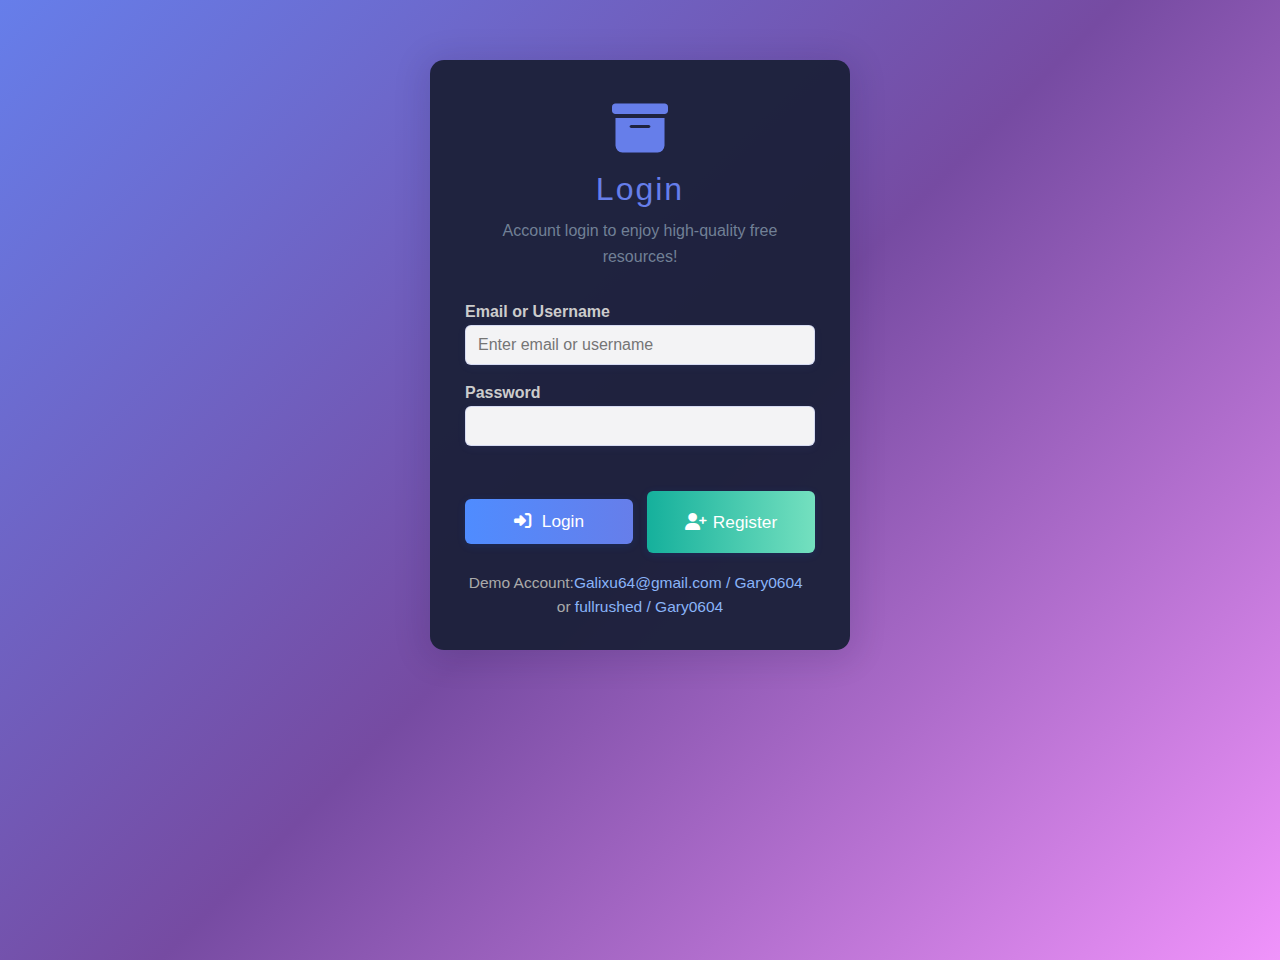
<file: admin.html>
<!DOCTYPE html>
<html lang="zh-CN">
<head>
    <meta charset="UTF-8">
    <meta name="viewport" content="width=device-width, initial-scale=1.0">
    <title>开发者管理 - dragbit</title>
    <link rel="stylesheet" href="https://cdnjs.cloudflare.com/ajax/libs/font-awesome/6.4.0/css/all.min.css">
    <link rel="stylesheet" href="style.css">
    <style>
        .admin-container {
            max-width: 1200px;
            margin: 0 auto;
            padding: 40px 20px;
        }
        
        .admin-header {
            background: rgba(26, 26, 46, 0.8);
            border-radius: 15px;
            padding: 40px;
            margin-bottom: 30px;
            text-align: center;
            box-shadow: 0 5px 15px rgba(0, 0, 0, 0.5);
            border: 1px solid rgba(255, 255, 255, 0.1);
            backdrop-filter: blur(10px);
            transition: all 0.3s ease;
        }
        
        .light-theme .admin-header {
            background: rgba(255, 255, 255, 0.95);
            box-shadow: 0 8px 32px rgba(102, 126, 234, 0.12), 0 2px 8px rgba(102, 126, 234, 0.08);
            border: 1.5px solid rgba(102, 126, 234, 0.2);
        }
        
        .admin-section {
            background: rgba(26, 26, 46, 0.8);
            border-radius: 15px;
            padding: 30px;
            margin-bottom: 30px;
            box-shadow: 0 5px 15px rgba(0, 0, 0, 0.5);
            border: 1px solid rgba(255, 255, 255, 0.1);
            backdrop-filter: blur(10px);
            transition: all 0.3s ease;
        }
        
        .light-theme .admin-section {
            background: rgba(255, 255, 255, 0.95);
            box-shadow: 0 8px 32px rgba(102, 126, 234, 0.12), 0 2px 8px rgba(102, 126, 234, 0.08);
            border: 1.5px solid rgba(102, 126, 234, 0.2);
        }
        
        .section-title {
            font-size: 1.5em;
            color: var(--accent-color);
            margin-bottom: 20px;
            padding-bottom: 15px;
            border-bottom: 2px solid rgba(102, 126, 234, 0.3);
        }
        
        .users-grid {
            display: grid;
            grid-template-columns: repeat(auto-fill, minmax(300px, 1fr));
            gap: 20px;
            margin-top: 20px;
        }
        
        .user-card {
            background: rgba(26, 26, 46, 0.6);
            padding: 20px;
            border-radius: 10px;
            border: 1px solid rgba(255, 255, 255, 0.1);
            transition: all 0.3s ease;
        }
        
        .light-theme .user-card {
            background: rgba(255, 255, 255, 0.9);
            box-shadow: 0 4px 16px rgba(102, 126, 234, 0.1);
            border: 1.5px solid rgba(102, 126, 234, 0.15);
        }
        
        .user-card:hover {
            transform: translateY(-2px);
            box-shadow: 0 6px 24px rgba(102, 126, 234, 0.15);
        }
        
        .user-card-header {
            display: flex;
            justify-content: space-between;
            align-items: center;
            margin-bottom: 15px;
        }
        
        .user-card-username {
            font-size: 1.2em;
            color: var(--accent-color);
            font-weight: bold;
        }
        
        .user-card-id {
            color: var(--text-muted);
            font-size: 0.85em;
        }
        
        .user-card-badge {
            display: inline-block;
            background: linear-gradient(135deg, #10b981 0%, #059669 100%);
            color: white;
            padding: 4px 12px;
            border-radius: 12px;
            font-size: 0.8em;
            margin-left: 10px;
        }
        
        .user-card-info {
            color: var(--text-secondary);
            font-size: 0.9em;
            margin-top: 10px;
        }
        
        .user-card-info div {
            margin-bottom: 5px;
        }
        
        .btn-admin {
            padding: 12px 25px;
            background: linear-gradient(135deg, #667eea 0%, #764ba2 100%);
            color: white;
            border: none;
            border-radius: 10px;
            font-size: 1em;
            cursor: pointer;
            transition: all 0.3s ease;
            text-decoration: none;
            display: inline-flex;
            align-items: center;
            justify-content: center;
            gap: 8px;
        }
        
        .btn-admin:hover {
            transform: translateY(-2px);
            box-shadow: 0 6px 20px rgba(102, 126, 234, 0.5);
        }
        
        .top-right-buttons {
            position: fixed;
            top: 20px;
            right: 20px;
            display: flex;
            gap: 10px;
            z-index: 1000;
        }
        
        .btn-top-right {
            padding: 10px 16px;
            background: var(--bg-button, linear-gradient(135deg, #667eea 0%, #764ba2 100%));
            color: white;
            border: none;
            border-radius: 8px;
            font-size: 0.9em;
            cursor: pointer;
            transition: all 0.3s ease;
            box-shadow: 0 4px 12px rgba(102, 126, 234, 0.3);
            text-decoration: none;
            display: inline-flex;
            align-items: center;
            gap: 8px;
        }
        
        .btn-top-right:hover {
            transform: translateY(-2px);
            box-shadow: 0 6px 20px rgba(102, 126, 234, 0.5);
        }
        
        .btn-top-right-secondary {
            background: rgba(255, 255, 255, 0.1);
            border: 1px solid rgba(255, 255, 255, 0.2);
        }
        
        .light-theme .btn-top-right-secondary {
            background: rgba(102, 126, 234, 0.1);
            border: 1px solid rgba(102, 126, 234, 0.3);
            color: var(--accent-color);
        }
        
        #jsonDisplay {
            background: rgba(26, 26, 46, 0.95);
            border: 1px solid rgba(255, 255, 255, 0.1);
        }
        
        .light-theme #jsonDisplay {
            background: rgba(245, 248, 252, 0.98);
            border: 1px solid rgba(102, 126, 234, 0.2);
            box-shadow: 0 4px 16px rgba(102, 126, 234, 0.1);
        }
        
        #jsonContent {
            color: #10b981;
        }
        
        .light-theme #jsonContent {
            color: #059669;
            background: rgba(0, 0, 0, 0.02);
            padding: 15px;
            border-radius: 8px;
        }
    </style>
</head>
<body>
    <div class="top-right-buttons">
        <a href="users-viewer.html" class="btn-settings-icon" title="查看所有用户数据" style="background: linear-gradient(135deg, #10b981 0%, #059669 100%);">
            <i class="fas fa-database"></i>
        </a>
        <a href="settings.html" class="btn-settings-icon" title="设置">
            <i class="fas fa-cog"></i>
        </a>
        <a href="profile.html" class="btn-settings-icon" title="个人中心">
            <i class="fas fa-user"></i>
        </a>
        <a href="index.html" class="btn-settings-icon" title="首页">
            <i class="fas fa-home"></i>
        </a>
    </div>
    
    <header>
        <div class="container">
            <div style="text-align: center;">
                <h1><i class="fas fa-crown"></i> <span data-i18n="developerManagement">开发者管理</span></h1>
                <p data-i18n="developerManagementDesc">管理系统用户和资源</p>
            </div>
        </div>
    </header>

    <main class="container">
        <div class="admin-container">
            <div class="admin-section">
                <h3 class="section-title">
                    <i class="fas fa-users"></i> <span data-i18n="allUsers">所有用户</span>
                </h3>
                <div style="display: flex; gap: 10px; flex-wrap: wrap; margin-bottom: 20px;">
                    <button class="btn-admin" onclick="loadAllUsers()">
                        <i class="fas fa-sync"></i> <span data-i18n="refreshUsers">刷新用户列表</span>
                    </button>
                    <button class="btn-admin" onclick="exportAllUsers()" style="background: linear-gradient(135deg, #10b981 0%, #059669 100%);">
                        <i class="fas fa-download"></i> <span data-i18n="exportUsers">导出用户数据</span>
                    </button>
                    <button class="btn-admin" onclick="showUserDataJSON()" style="background: linear-gradient(135deg, #667eea 0%, #764ba2 100%);">
                        <i class="fas fa-code"></i> 查看JSON数据
                    </button>
                    <button class="btn-admin" onclick="copyAllUsersJSON()" style="background: linear-gradient(135deg, #f093fb 0%, #4facfe 100%);">
                        <i class="fas fa-copy"></i> 复制JSON
                    </button>
                </div>
                <div id="jsonDisplay" style="display: none; margin-top: 20px; padding: 20px; background: rgba(26, 26, 46, 0.8); border-radius: 10px; border: 1px solid rgba(255, 255, 255, 0.1); max-height: 500px; overflow-y: auto;">
                    <div style="display: flex; justify-content: space-between; align-items: center; margin-bottom: 15px;">
                        <h4 style="color: var(--accent-color); margin: 0;">用户数据 JSON</h4>
                        <button onclick="document.getElementById('jsonDisplay').style.display='none'" style="background: rgba(239, 68, 68, 0.2); border: 1px solid rgba(239, 68, 68, 0.5); color: #ef4444; padding: 5px 15px; border-radius: 5px; cursor: pointer;">
                            <i class="fas fa-times"></i> 关闭
                        </button>
                    </div>
                    <pre id="jsonContent" style="color: #10b981; font-family: 'Courier New', monospace; font-size: 0.9em; margin: 0; white-space: pre-wrap; word-wrap: break-word;"></pre>
                </div>
                <div id="allUsersList" class="users-grid" style="margin-top: 20px;"></div>
            </div>
            
            <div class="admin-section" id="maintenanceSection">
                <h3 class="section-title"><i class="fas fa-exclamation-triangle"></i> 数据维护</h3>
                <p style="color: var(--text-muted); margin-bottom: 20px;">此操作将清除所有本地用户、资源及评论数据，并同步至在线 JSON 库。<strong>该操作不可恢复，请谨慎使用。</strong></p>
                <button class="btn-admin" style="background: linear-gradient(135deg, #f87171 0%, #ef4444 100%);" onclick="clearAllData()">
                    <i class="fas fa-trash-alt"></i> 清空所有用户和资源数据
                </button>
            </div>
        </div>
    </main>

    <footer>
        <div class="container">
            <p data-i18n="copyright">© 2024 dragbit优质资源网站 | 用 ❤️ 制作</p>
        </div>
    </footer>

    <script src="theme.js"></script>
    <script src="translations.js"></script>
    <script src="auth.js"></script>
    <script src="profile.js"></script>
    <script>
        function escapeHtml(text) {
            const div = document.createElement('div');
            div.textContent = text;
            return div.innerHTML;
        }
        
        function loadAllUsers() {
            if (!isDeveloper()) {
                alert('您没有权限访问此页面');
                window.location.href = 'profile.html';
                return;
            }
            
            const list = document.getElementById('allUsersList');
            if (!list) return;
            
            list.innerHTML = '<p style="color: var(--text-muted); text-align: center; padding: 20px;">加载中...</p>';
            
            if (typeof initDefaultUsers === 'function') {
                initDefaultUsers().then(function() {
                    const users = getAllUsersSync ? getAllUsersSync() : (window.getAllUsersSync ? window.getAllUsersSync() : []);
                    displayUsers(users, list);
                }).catch(function(error) {
                    console.error('加载用户失败:', error);
                    const users = getAllUsersSync ? getAllUsersSync() : (window.getAllUsersSync ? window.getAllUsersSync() : []);
                    displayUsers(users, list);
                });
            } else {
                setTimeout(function() {
                    const users = getAllUsersSync ? getAllUsersSync() : (window.getAllUsersSync ? window.getAllUsersSync() : []);
                    displayUsers(users, list);
                }, 500);
            }
        }
        
        function displayUsers(users, list) {
            const t = (key) => {
                return (window.i18n && typeof window.i18n.t === 'function')
                    ? window.i18n.t(key)
                    : key;
            };
            
            console.log('显示用户列表，用户数量:', users.length);
            console.log('用户数据:', users);
            
            if (users.length === 0) {
                list.innerHTML = '<p style="color: var(--text-muted); text-align: center; padding: 40px; grid-column: 1 / -1;">' + t('noUsers') + '</p>';
            } else {
                list.innerHTML = users.map(user => {
                    const date = user.createdAt ? new Date(user.createdAt).toLocaleDateString('zh-CN') : t('unknown');
                    return `
                        <div class="user-card">
                            <div class="user-card-header">
                                <div>
                                    <span class="user-card-username">${escapeHtml(user.username || '未命名')}</span>
                                    ${user.isDeveloper ? '<span class="user-card-badge">⭐ ' + t('developerAccount') + '</span>' : ''}
                                </div>
                                <span class="user-card-id">ID: ${user.id || 'N/A'}</span>
                            </div>
                            <div class="user-card-info">
                                <div><strong>${t('email')}:</strong> ${escapeHtml(user.email || t('emailNotSet'))}</div>
                                <div><strong>${t('registerTime')}:</strong> ${date}</div>
                            </div>
                        </div>
                    `;
                }).join('');
            }
        }
        
        function exportAllUsers() {
            if (!isDeveloper()) {
                alert('您没有权限执行此操作');
                return;
            }
            
            if (typeof exportUsersToJSON === 'function') {
                exportUsersToJSON();
            } else if (window.exportUsersToJSON) {
                window.exportUsersToJSON();
            }
        }
        
        function showUserDataJSON() {
            if (!isDeveloper()) {
                alert('您没有权限执行此操作');
                return;
            }
            
            const users = getAllUsersSync ? getAllUsersSync() : (window.getAllUsersSync ? window.getAllUsersSync() : []);
            const jsonDisplay = document.getElementById('jsonDisplay');
            const jsonContent = document.getElementById('jsonContent');
            
            if (!jsonDisplay || !jsonContent) return;
            
            const jsonString = JSON.stringify(users, null, 2);
            jsonContent.textContent = jsonString;
            jsonDisplay.style.display = 'block';
            
            jsonContent.scrollTop = 0;
        }
        
        function copyAllUsersJSON() {
            if (!isDeveloper()) {
                alert('您没有权限执行此操作');
                return;
            }
            
            const users = getAllUsersSync ? getAllUsersSync() : (window.getAllUsersSync ? window.getAllUsersSync() : []);
            const jsonString = JSON.stringify(users, null, 2);
            
            if (navigator.clipboard && navigator.clipboard.writeText) {
                navigator.clipboard.writeText(jsonString).then(function() {
                    alert('用户数据JSON已复制到剪贴板！');
                }).catch(function(err) {
                    console.error('复制失败:', err);
                    fallbackCopy(jsonString);
                });
            } else {
                fallbackCopy(jsonString);
            }
        }
        
        function fallbackCopy(text) {
            const textArea = document.createElement('textarea');
            textArea.value = text;
            textArea.style.position = 'fixed';
            textArea.style.opacity = '0';
            document.body.appendChild(textArea);
            textArea.select();
            try {
                document.execCommand('copy');
                alert('用户数据JSON已复制到剪贴板！');
            } catch (err) {
                alert('复制失败，请手动选择并复制');
            }
            document.body.removeChild(textArea);
        }

        async function clearAllData() {
            if (!isDeveloper()) {
                alert('您没有权限执行此操作');
                return;
            }

            if (!confirm('此操作会清除所有本地用户、资源与评论数据，并同步至在线 JSON 库。该操作不可恢复，确定继续吗？')) {
                return;
            }

            try {
                const baseKeys = [
                    'userDatabase',
                    'users',
                    'jsonUsersLoaded',
                    'currentUser',
                    'all_resources',
                    'all_resources_updated',
                    'resources',
                    'downloadHistory',
                    'recentResources'
                ];

                const dynamicKeys = [];
                for (let i = localStorage.length - 1; i >= 0; i--) {
                    const key = localStorage.key(i);
                    if (!key) continue;
                    if (
                        key.startsWith('resources_') ||
                        key.startsWith('comments_') ||
                        key.startsWith('pendingResource_') ||
                        key.startsWith('download_count_')
                    ) {
                        dynamicKeys.push(key);
                    }
                }

                [...baseKeys, ...dynamicKeys].forEach((key) => {
                    try {
                        localStorage.removeItem(key);
                    } catch (err) {
                        console.warn('移除本地键失败:', key, err);
                    }
                });

                if (
                    window.jsonStorage &&
                    window.jsonStorage.config &&
                    window.jsonStorage.config.apiKey &&
                    window.jsonStorage.config.binId
                ) {
                    try {
                        const result = await window.jsonStorage.save([]);
                        if (!result || !result.success) {
                            console.warn('同步在线 JSON 库失败:', result ? result.error : '未知错误');
                        }
                    } catch (error) {
                        console.error('同步在线 JSON 库时出错:', error);
                    }
                }

                alert('所有本地用户和资源数据已清除，请刷新页面。');
                window.location.reload();
            } catch (error) {
                console.error('清除数据时出错:', error);
                alert('清除失败：' + (error.message || '未知错误'));
            }
        }
        
        document.addEventListener('DOMContentLoaded', function() {
            if (!isLoggedIn()) {
                alert('请先登录');
                window.location.href = 'login.html';
                return;
            }
            
            if (!isDeveloper()) {
                alert('您没有权限访问此页面');
                window.location.href = 'profile.html';
                return;
            }
            
            setTimeout(function() {
                if (window.i18n && typeof window.i18n.init === 'function') {
                    window.i18n.init();
                }
                
                if (typeof initDefaultUsers === 'function') {
                    initDefaultUsers().then(function() {
                        loadAllUsers();
                    }).catch(function(error) {
                        console.error('初始化用户数据失败:', error);
                        loadAllUsers();
                    });
                } else {
                    loadAllUsers();
                }
            }, 200);
        });
    </script>
</body>
</html>
</file>
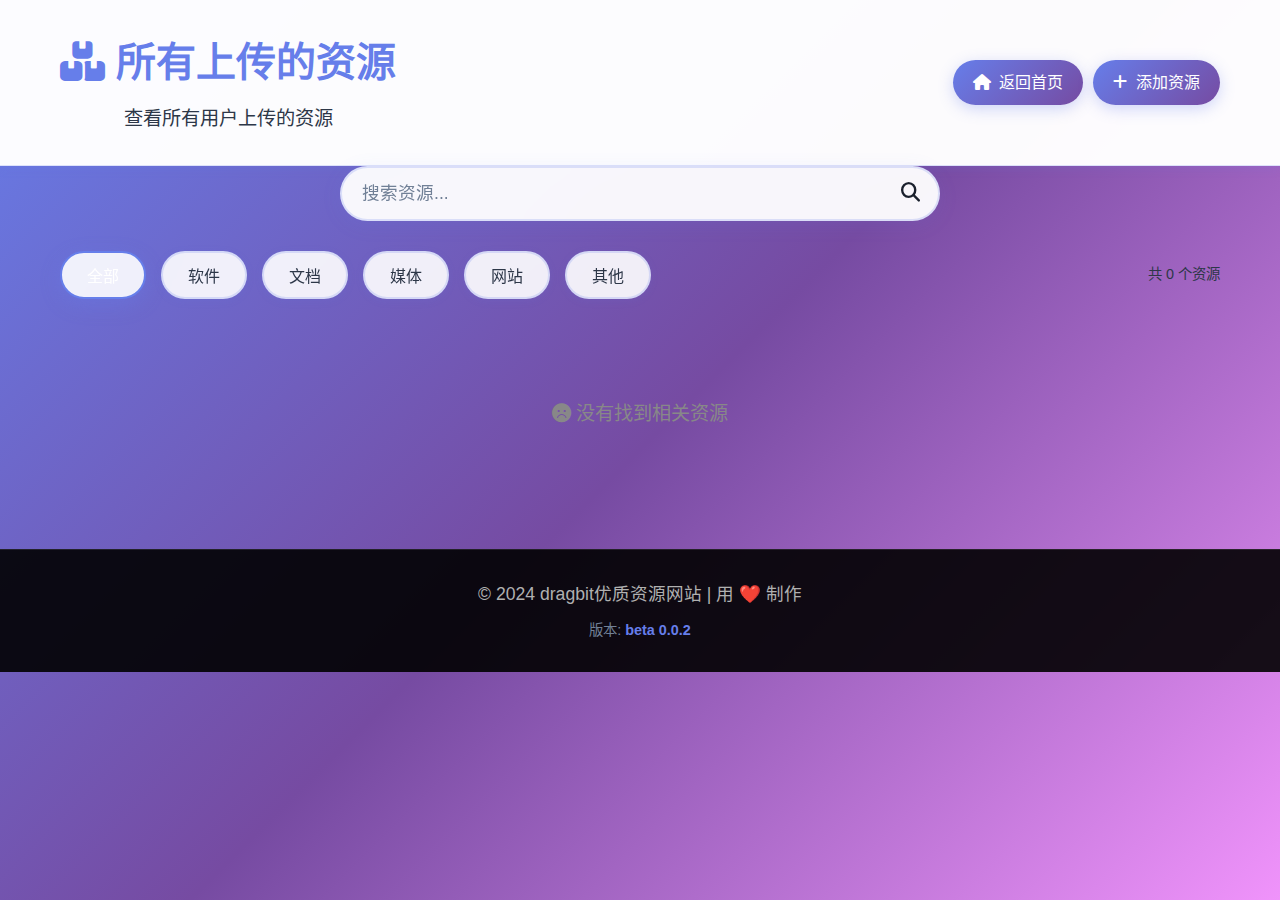
<file: all-resources.html>
<!DOCTYPE html>
<html lang="zh-CN">
<head>
    <meta charset="UTF-8">
    <meta name="viewport" content="width=device-width, initial-scale=1.0">
    <title>所有上传的资源 - dragbit优质资源网站</title>
    <link rel="stylesheet" href="https://cdnjs.cloudflare.com/ajax/libs/font-awesome/6.4.0/css/all.min.css">
    <link rel="stylesheet" href="style.css">
</head>
<body>
    <div class="top-right-buttons" id="topRightButtons" style="display: none;">
        <a href="settings.html" class="btn-settings-icon" title="设置">
            <i class="fas fa-cog"></i>
        </a>
    </div>
    
    <header>
        <div class="container">
            <div style="display: flex; justify-content: space-between; align-items: center;">
                <div>
                    <h1><i class="fas fa-boxes"></i> 所有上传的资源</h1>
                    <p>查看所有用户上传的资源</p>
                </div>
                <div style="display: flex; gap: 10px;">
                    <a href="index.html" class="download-btn" style="text-decoration: none; padding: 10px 20px;">
                        <i class="fas fa-home"></i> 返回首页
                    </a>
                    <a href="add-resource.html" class="download-btn" style="text-decoration: none; padding: 10px 20px;">
                        <i class="fas fa-plus"></i> 添加资源
                    </a>
                </div>
            </div>
        </div>
    </header>

    <main class="container">
        <div class="search-filter-section">
            <div class="search-box">
                <input type="text" id="searchInput" placeholder="搜索资源..." class="search-input">
                <span class="search-icon"><i class="fas fa-search"></i></span>
            </div>
            <div style="display: flex; justify-content: space-between; align-items: center; margin-bottom: 20px; gap: 20px; flex-wrap: wrap;">
                <div class="filter-tabs">
                    <button class="filter-btn active" data-category="all">全部</button>
                    <button class="filter-btn" data-category="software">软件</button>
                    <button class="filter-btn" data-category="document">文档</button>
                    <button class="filter-btn" data-category="media">媒体</button>
                    <button class="filter-btn" data-category="website">网站</button>
                    <button class="filter-btn" data-category="other">其他</button>
                </div>
                <div style="color: var(--text-secondary); font-size: 0.9em;">
                    <span id="resourceCount">加载中...</span>
                </div>
            </div>
        </div>

        <div class="resources-container">
            <div id="resourcesList" class="resources-list">
                <!-- 资源项将通过JavaScript动态生成 -->
            </div>
            <div id="noResults" class="no-results hidden">
                <p><i class="fas fa-frown"></i> 没有找到相关资源</p>
            </div>
        </div>
    </main>

    <footer>
        <div class="container">
            <p data-i18n="copyright">© 2024 dragbit优质资源网站 | 用 ❤️ 制作</p>
            <p style="margin-top: 10px; font-size: 0.9em; color: var(--text-muted);">版本: <span style="font-weight: bold; color: var(--accent-color);">beta 0.0.2</span></p>
        </div>
    </footer>

    <script src="theme.js"></script>
    <script src="translations.js"></script>
    <script src="auth.js"></script>
    <script>
        let allResources = [];
        let currentCategory = 'all';
        let searchQuery = '';

        function loadAllResources() {
            try {
                console.log('开始加载所有资源...');
                
                // 收集所有用户的资源
                const allUserResources = [];
                
                // 遍历 localStorage 查找所有用户资源
                for (let i = 0; i < localStorage.length; i++) {
                    const key = localStorage.key(i);
                    if (key && key.startsWith('resources_') && key !== 'resources_updated') {
                        try {
                            const userResources = JSON.parse(localStorage.getItem(key));
                            if (Array.isArray(userResources)) {
                                allUserResources.push(...userResources);
                                console.log(`从 ${key} 加载 ${userResources.length} 个资源`);
                            }
                        } catch (e) {
                            console.error(`解析 ${key} 失败:`, e);
                        }
                    }
                }
                
                // 也尝试从全局列表加载
                try {
                    const globalResources = localStorage.getItem('all_resources');
                    if (globalResources) {
                        const parsed = JSON.parse(globalResources);
                        if (Array.isArray(parsed)) {
                            // 合并并去重（基于id和作者）
                            parsed.forEach(resource => {
                                const exists = allUserResources.find(r => 
                                    r.id === resource.id && 
                                    (r.author || r.uploadedBy) === (resource.author || resource.uploadedBy)
                                );
                                if (!exists) {
                                    allUserResources.push(resource);
                                }
                            });
                        }
                    }
                } catch (e) {
                    console.error('加载全局资源列表失败:', e);
                }
                
                allResources = allUserResources;
                console.log('总共加载了', allResources.length, '个资源');
                
                updateResourceCount();
                renderResources();
                
            } catch (error) {
                console.error('加载资源失败:', error);
                allResources = [];
                renderResources();
            }
        }

        function updateResourceCount() {
            const countEl = document.getElementById('resourceCount');
            if (countEl) {
                const filtered = getFilteredResources();
                countEl.textContent = `共 ${filtered.length} 个资源`;
            }
        }

        function getFilteredResources() {
            let filtered = allResources;
            
            if (currentCategory !== 'all') {
                filtered = filtered.filter(r => r.category === currentCategory);
            }
            
            if (searchQuery) {
                const query = searchQuery.toLowerCase();
                filtered = filtered.filter(r => {
                    const name = (r.name || '').toLowerCase();
                    const desc = (r.description || '').toLowerCase();
                    const tags = (r.tags || []).join(' ').toLowerCase();
                    const author = ((r.author || r.uploadedBy) || '').toLowerCase();
                    return name.includes(query) || desc.includes(query) || tags.includes(query) || author.includes(query);
                });
            }
            
            return filtered;
        }

        function renderResources() {
            const resourcesList = document.getElementById('resourcesList');
            const noResults = document.getElementById('noResults');
            
            if (!resourcesList) return;
            
            resourcesList.innerHTML = '';
            
            const filtered = getFilteredResources();
            
            if (filtered.length === 0) {
                if (noResults) noResults.classList.remove('hidden');
                return;
            }
            
            if (noResults) noResults.classList.add('hidden');
            
            filtered.forEach(resource => {
                const card = createResourceCard(resource);
                resourcesList.appendChild(card);
            });
            
            updateResourceCount();
        }

        function createResourceCard(resource) {
            const card = document.createElement('div');
            card.className = 'resource-card';
            
            const isWebsite = resource.category === 'website';
            const buttonText = isWebsite ? '访问网站' : '下载';
            const buttonIcon = isWebsite ? '<i class="fas fa-link"></i>' : '<i class="fas fa-download"></i>';
            const buttonClass = isWebsite ? 'visit-btn' : 'download-btn';
            
            const author = resource.author || resource.uploadedBy || '匿名用户';
            const uploadedDate = resource.uploadedAt ? new Date(resource.uploadedAt).toLocaleDateString('zh-CN') : '未知';

            let iconDisplay = '';
            if (resource.icon) {
                if (resource.icon.startsWith('fa-') || resource.icon.startsWith('fas ') || resource.icon.startsWith('far ') || resource.icon.startsWith('fab ')) {
                    iconDisplay = `<i class="${resource.icon}"></i>`;
                } else {
                    iconDisplay = resource.icon;
                }
            } else {
                iconDisplay = '<i class="fas fa-archive"></i>';
            }
            
            card.innerHTML = `
                <div class="resource-icon">${iconDisplay}</div>
                <div class="resource-info" style="flex: 1;">
                    <h3 class="resource-name">${escapeHtml(resource.name)}</h3>
                    <p class="resource-description">${escapeHtml(resource.description)}</p>
                    <div class="resource-meta">
                        <span class="resource-size"><i class="fas fa-box"></i> ${escapeHtml(resource.size || '-')}</span>
                        <span class="resource-format"><i class="fas fa-file"></i> ${escapeHtml(resource.format || 'ZIP')}</span>
                        <span style="color: var(--text-muted);"><i class="fas fa-user"></i> ${escapeHtml(author)}</span>
                        <span style="color: var(--text-muted);"><i class="fas fa-calendar"></i> ${uploadedDate}</span>
                    </div>
                    ${resource.tags && resource.tags.length > 0 ? `
                        <div style="margin-top: 10px; display: flex; flex-wrap: wrap; gap: 5px;">
                            ${resource.tags.map(tag => `<span style="background: var(--bg-secondary); padding: 3px 8px; border-radius: 12px; font-size: 0.8em; color: var(--text-secondary);">#${escapeHtml(tag)}</span>`).join('')}
                        </div>
                    ` : ''}
                </div>
                <div class="resource-actions">
                    <button class="${buttonClass}" onclick="${isWebsite ? 'visitWebsite' : 'downloadResource'}(${resource.id}, '${escapeHtml(author)}')">
                        ${buttonIcon} ${buttonText}
                    </button>
                </div>
            `;
            return card;
        }

        function escapeHtml(text) {
            if (!text) return '';
            const div = document.createElement('div');
            div.textContent = text;
            return div.innerHTML;
        }

        function downloadResource(resourceId, author) {
            const userResourcesKey = `resources_${author}`;
            let resource = null;
            
            try {
                const stored = localStorage.getItem(userResourcesKey);
                if (stored) {
                    const resources = JSON.parse(stored);
                    resource = resources.find(r => r.id === resourceId);
                }
            } catch (e) {
                console.error('读取资源失败:', e);
            }
            
            if (resource) {
                if (resource.category === 'website') {
                    window.open(resource.downloadUrl, '_blank');
                } else {
                    const link = document.createElement('a');
                    link.href = resource.downloadUrl;
                    link.target = '_blank';
                    document.body.appendChild(link);
                    link.click();
                    document.body.removeChild(link);
                }
            } else {
                alert('资源不存在或已被删除');
            }
        }

        function visitWebsite(resourceId, author) {
            downloadResource(resourceId, author);
        }

        document.addEventListener('DOMContentLoaded', function() {
            const currentUser = getCurrentUser();
            const topRightButtons = document.getElementById('topRightButtons');
            
            if (currentUser && topRightButtons) {
                topRightButtons.style.display = 'flex';
            }
            
            loadAllResources();
            
            // 搜索功能
            const searchInput = document.getElementById('searchInput');
            if (searchInput) {
                searchInput.addEventListener('input', function() {
                    searchQuery = this.value.trim();
                    renderResources();
                });
            }
            
            // 筛选功能
            const filterBtns = document.querySelectorAll('.filter-btn');
            filterBtns.forEach(btn => {
                btn.addEventListener('click', function() {
                    filterBtns.forEach(b => b.classList.remove('active'));
                    this.classList.add('active');
                    currentCategory = this.getAttribute('data-category');
                    renderResources();
                });
            });
        });
    </script>
</body>
</html>
</file>
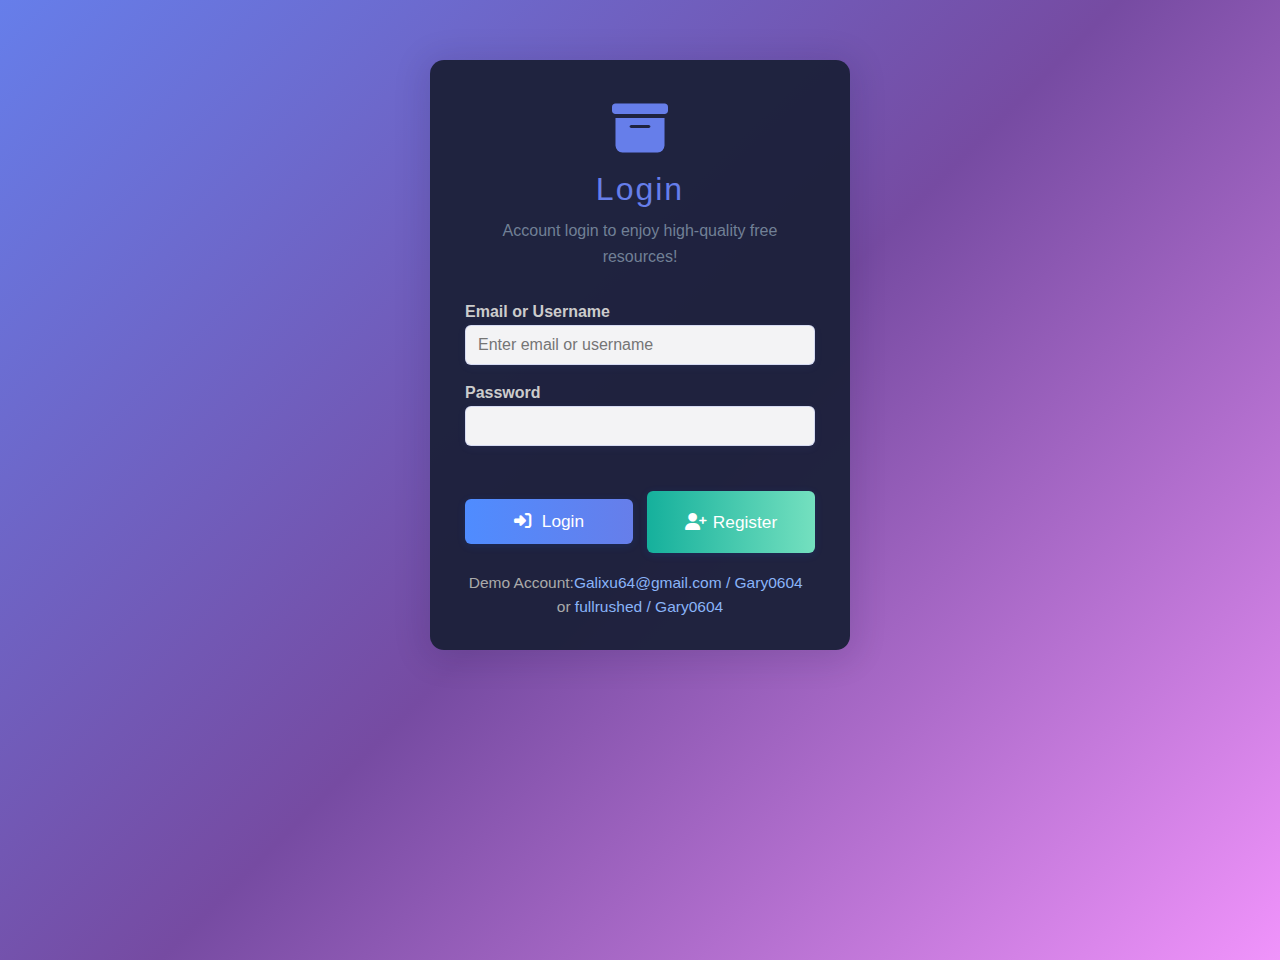
<file: developer.html>
<!DOCTYPE html>
<html lang="zh-CN">
<head>
    <meta charset="UTF-8">
    <meta name="viewport" content="width=device-width, initial-scale=1.0">
    <title>开发者管理 - dragbit</title>
    <link rel="stylesheet" href="https://cdnjs.cloudflare.com/ajax/libs/font-awesome/6.4.0/css/all.min.css">
    <link rel="stylesheet" href="style.css">
    <style>
        .developer-container {
            max-width: 1000px;
            margin: 0 auto;
            padding: 40px 20px;
        }
        
        .developer-section {
            background: var(--bg-card);
            border-radius: 15px;
            padding: 30px;
            margin-bottom: 30px;
            box-shadow: 0 5px 15px var(--shadow);
            border: 1px solid var(--border-color);
            backdrop-filter: blur(10px);
            transition: all 0.3s ease;
        }
        
        .light-theme .developer-section {
            background: rgba(255, 255, 255, 0.95);
            box-shadow: 0 8px 32px rgba(102, 126, 234, 0.12), 0 2px 8px rgba(102, 126, 234, 0.08);
            border: 1.5px solid rgba(102, 126, 234, 0.2);
        }
        
        .section-title {
            font-size: 1.5em;
            color: var(--accent-color);
            margin-bottom: 20px;
            padding-bottom: 15px;
            border-bottom: 2px solid var(--border-color);
        }
        
        .user-card {
            background: var(--bg-card);
            padding: 15px;
            border-radius: 10px;
            border: 1px solid var(--border-color);
            margin-bottom: 15px;
            transition: all 0.3s ease;
        }
        
        .light-theme .user-card {
            background: rgba(255, 255, 255, 0.9);
            box-shadow: 0 4px 16px rgba(102, 126, 234, 0.1);
        }
        
        .user-card:hover {
            transform: translateY(-2px);
            box-shadow: 0 6px 24px var(--shadow-hover);
        }
        
        .user-header {
            display: flex;
            justify-content: space-between;
            align-items: center;
            margin-bottom: 10px;
        }
        
        .user-name-dev {
            font-size: 1.2em;
            color: var(--accent-color);
            font-weight: 600;
        }
        
        .dev-badge {
            display: inline-block;
            background: linear-gradient(135deg, #10b981 0%, #059669 100%);
            color: white;
            padding: 3px 10px;
            border-radius: 12px;
            font-size: 0.8em;
            margin-left: 10px;
        }
        
        .user-id {
            color: var(--text-muted);
            font-size: 0.85em;
        }
        
        .user-info-dev {
            color: var(--text-secondary);
            font-size: 0.9em;
            margin-top: 8px;
        }
        
        .btn-export {
            padding: 12px 24px;
            background: var(--bg-button);
            color: white;
            border: none;
            border-radius: 8px;
            font-size: 1em;
            cursor: pointer;
            transition: all 0.3s ease;
            width: 100%;
            margin-top: 20px;
        }
        
        .btn-export:hover {
            transform: translateY(-2px);
            box-shadow: 0 4px 12px rgba(102, 126, 234, 0.3);
        }
        
        .header-actions {
            position: absolute;
            top: 20px;
            right: 20px;
            display: flex;
            gap: 10px;
        }
        
        .btn-header-icon {
            width: 40px;
            height: 40px;
            border-radius: 50%;
            background: var(--bg-card);
            border: 1px solid var(--border-color);
            color: var(--accent-color);
            display: flex;
            align-items: center;
            justify-content: center;
            cursor: pointer;
            transition: all 0.3s ease;
            text-decoration: none;
        }
        
        .btn-header-icon:hover {
            background: var(--accent-light);
            transform: scale(1.1);
        }
        
        #usersList {
            max-height: 500px;
            overflow-y: auto;
        }
    </style>
</head>
<body>
    <header style="position: relative;">
        <div class="container">
            <div class="header-actions">
                <a href="profile.html" class="btn-header-icon" title="返回个人中心">
                    <i class="fas fa-arrow-left"></i>
                </a>
            </div>
            <div style="text-align: center;">
                <h1><i class="fas fa-code"></i> <span data-i18n="developerManagement">开发者管理</span></h1>
                <p data-i18n="manageAllUsers">管理所有用户账户</p>
            </div>
        </div>
    </header>

    <main class="container">
        <div class="developer-container">
            <div class="developer-section">
                <h3 class="section-title">👥 <span data-i18n="allUsers">所有用户</span></h3>
                <div id="usersList">
                    <p style="text-align: center; color: var(--text-muted); padding: 20px;">加载中...</p>
                </div>
                <button class="btn-export" onclick="exportAllUsers()">
                    <i class="fas fa-download"></i> <span data-i18n="exportUsers">导出用户数据</span>
                </button>
            </div>
        </div>
    </main>

    <script src="theme.js"></script>
    <script src="translations.js"></script>
    <script src="auth.js"></script>
    <script>
        function loadAllUsers() {
            const users = getAllUsersSync ? getAllUsersSync() : [];
            const list = document.getElementById('usersList');
            
            if (!list) return;
            
            const t = (key) => {
                return (window.i18n && typeof window.i18n.t === 'function') 
                    ? window.i18n.t(key) 
                    : key;
            };
            
            if (users.length === 0) {
                list.innerHTML = '<p style="color: var(--text-muted); text-align: center; padding: 20px;">暂无用户数据</p>';
            } else {
                list.innerHTML = users.map(user => {
                    const date = user.createdAt ? new Date(user.createdAt).toLocaleDateString('zh-CN') : '未知';
                    const email = user.email || t('emailNotSet');
                    return `
                        <div class="user-card">
                            <div class="user-header">
                                <div>
                                    <span class="user-name-dev">${escapeHtml(user.username)}</span>
                                    ${user.isDeveloper ? '<span class="dev-badge">⭐ 开发者</span>' : ''}
                                </div>
                                <span class="user-id">ID: ${user.id}</span>
                            </div>
                            <div class="user-info-dev">
                                <div>${t('email')}: ${escapeHtml(email)}</div>
                                <div>${t('registerTime')}: ${date}</div>
                            </div>
                        </div>
                    `;
                }).join('');
            }
        }
        
        function escapeHtml(text) {
            const div = document.createElement('div');
            div.textContent = text;
            return div.innerHTML;
        }
        
        function exportAllUsers() {
            if (typeof exportUsersToJSON === 'function') {
                exportUsersToJSON();
            } else if (window.exportUsersToJSON) {
                window.exportUsersToJSON();
            }
        }
        
        document.addEventListener('DOMContentLoaded', function() {
            if (!isLoggedIn() || !isDeveloper()) {
                window.location.href = 'login.html';
                return;
            }
            
            if (window.i18n && typeof window.i18n.updatePage === 'function') {
                window.i18n.updatePage();
            }
            
            loadAllUsers();
        });
    </script>
</body>
</html>
</file>
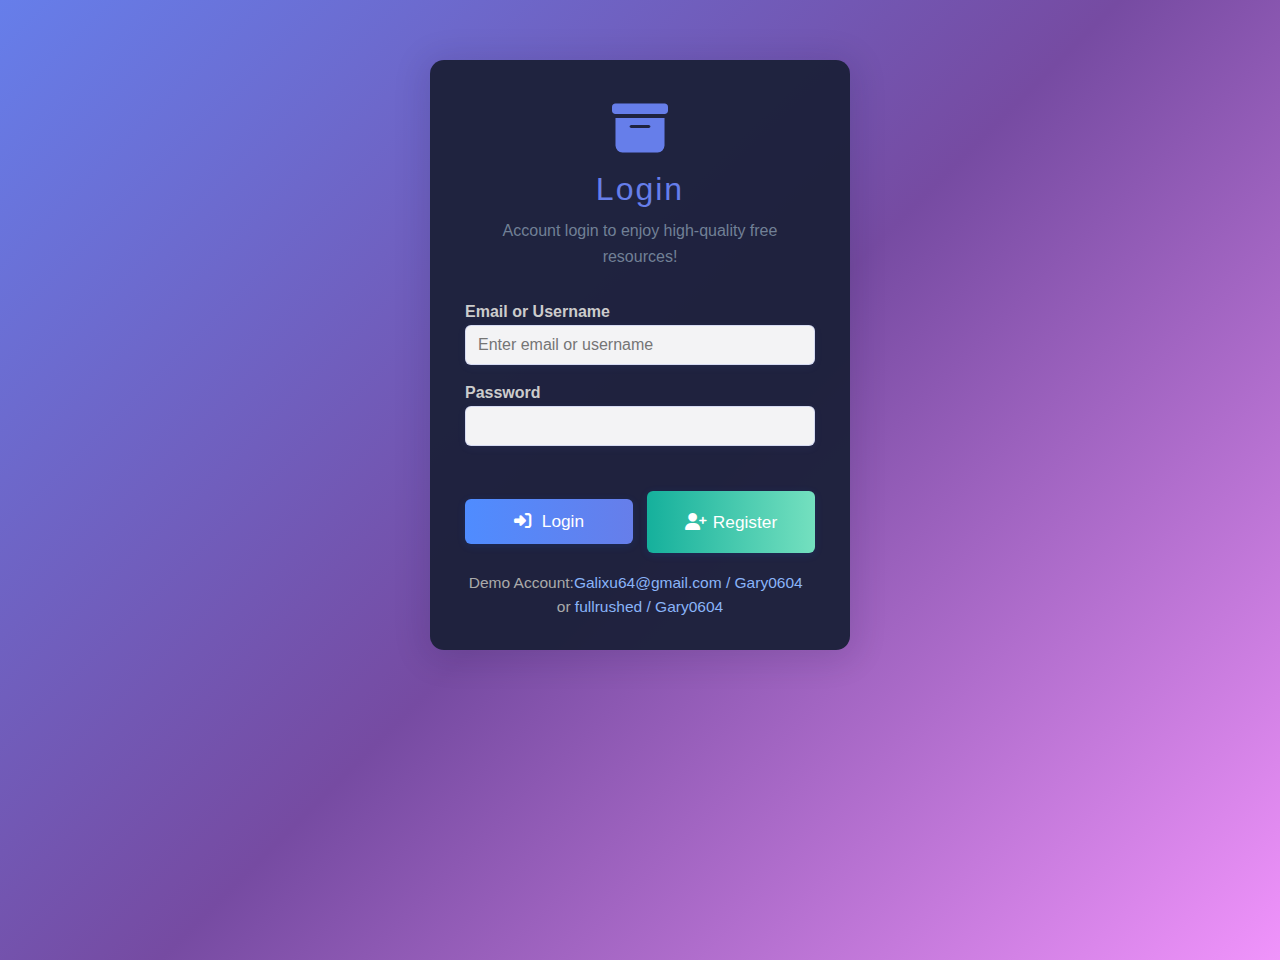
<file: login.html>
<!DOCTYPE html>
<html lang="zh-CN">
<head>
    <meta charset="UTF-8">
    <meta name="viewport" content="width=device-width, initial-scale=1.0">
    <title>登录 - 资源库</title>
    <link rel="stylesheet" href="https://cdnjs.cloudflare.com/ajax/libs/font-awesome/6.4.0/css/all.min.css">
    <link rel="stylesheet" href="style.css">
    <style>
        .login-page-box {
            max-width: 420px;
            margin: 60px auto 0 auto;
            padding: 40px 35px 30px 35px;
            background: rgba(30,34,60,0.98);
            border-radius: 14px;
            box-shadow: 0 4px 32px 6px rgba(21,12,52,0.13);
        }
        .login-page-logo {
            text-align: center;
        }
        .login-page-logo i {
            font-size: 3.5em;
            color: #667eea;
            margin-bottom: 8px;
        }
        .login-title {
            font-size: 2em;
            color: #667eea;
            margin-bottom: 3px;
            letter-spacing: 2px;
            text-align: center;
        }
        .login-subtitle {
            color: #b0b0b0;
            margin-bottom: 30px;
            text-align: center;
        }
        
        .light-theme .login-subtitle {
            color: var(--text-muted);
        }
        .login-form label {
            font-weight:bold;
            color: #ccc;
            margin-bottom:3px;
            font-size:1em;
        }
        .login-form input[type="text"], .login-form input[type="password"] {
            width: 100%;
            padding: 10px 12px;
            font-size: 1em;
            border-radius: 6px;
            margin-bottom: 15px;
            border: 1px solid #222a45;
            background: #232946;
            color: #f0f1f7;
            transition: all 0.3s ease;
        }
        
        .light-theme .login-form input[type="text"], 
        .light-theme .login-form input[type="password"] {
            background: rgba(255, 255, 255, 0.95);
            border: 1.5px solid rgba(102, 126, 234, 0.2);
            color: var(--text-primary);
            box-shadow: 0 2px 8px rgba(102, 126, 234, 0.08);
        }
        
        .light-theme .login-form input[type="text"]:focus, 
        .light-theme .login-form input[type="password"]:focus {
            background: rgba(255, 255, 255, 1);
            border-color: var(--accent-color);
            box-shadow: 0 4px 16px rgba(102, 126, 234, 0.2), 0 0 0 3px rgba(102, 126, 234, 0.1);
            outline: none;
        }
        .login-row {
            display: flex;
            justify-content: space-between;
            align-items:center;
        }
        .login-btn, .register-btn {
            width: 48%;
            font-size: 1.08em;
            padding: 12px 0;
            border: none;
            border-radius: 6px;
            background: linear-gradient(90deg,#4f8cff 0,#667eea 100%);
            color: #fff;
            box-shadow:0 2px 8px rgba(24,112,255,0.13);
            cursor:pointer;
            transition:box-shadow .15s;
        }
        .register-btn {
            background: linear-gradient(90deg,#15b09c 0,#74e0bf 100%);
        }
        .login-btn i, .register-btn i {
            margin-right: 6px;
        }
        .login-error {
            color: #ef4444;
            text-align:center;
            margin-bottom:10px;
            font-size:1em;
            min-height: 20px;
        }
        @media (max-width:540px){
            .login-page-box{padding:16px 3vw;}
            .login-title{font-size:1.3em;}
        }
    </style>
</head>
<body>
    <div class="login-page-box">
        <div class="login-page-logo">
            <i class="fas fa-archive"></i>
        </div>
        <div class="login-title" data-i18n="loginTitle">登录资源库</div>
        <div class="login-subtitle" data-i18n="loginSubtitle">账号登录，畅享高质量资源免费下载！</div>
        <form id="loginForm" class="login-form">
            <label for="username" data-i18n="emailOrUsername">邮箱或用户名</label>
            <input type="text" id="username" name="username" data-i18n-placeholder="loginPlaceholder" placeholder="输入邮箱或用户名" required autocomplete="username">
            <label for="password" data-i18n="password">密码</label>
            <input type="password" id="password" name="password" required autocomplete="current-password">
            <div class="login-error" id="loginError"></div>
            <div class="login-row">
                <button type="submit" class="login-btn"><i class="fas fa-sign-in-alt"></i> <span data-i18n="loginButton">登录</span></button>
                <a class="register-btn" href="register.html" style="display:inline-block;text-align:center;line-height:38px;text-decoration:none;"> <i class="fas fa-user-plus"></i><span data-i18n="registerButton">注册</span></a>
            </div>
        </form>
        <div style="margin:18px 0 0 0; color: #8ab4f8; font-size: 0.97em; text-align: center;">
            <span style="color:#aaa;" data-i18n="demoAccount">演示账号：</span>Galixu64@gmail.com / Gary0604 &nbsp;  <span style="color:#aaa;" data-i18n="or">或</span> fullrushed / Gary0604
        </div>
    </div>
    <script src="theme.js"></script>
    <script src="translations.js"></script>
    <script src="auth.js"></script>
    <script>
        // 语言切换函数（供设置页面使用）
        window.switchLanguage = function(lang) {
            if (window.i18n && typeof window.i18n.setLanguage === 'function') {
                window.i18n.setLanguage(lang);
            }
        };
        
        // 页面加载完成后初始化语言
        document.addEventListener('DOMContentLoaded', function() {
            setTimeout(function() {
                if (window.i18n && typeof window.i18n.init === 'function') {
                    window.i18n.init();
                }
            }, 50);
        });
        
        document.getElementById('loginForm').onsubmit = async function(e) {
            e.preventDefault();
            const username = document.getElementById('username').value.trim();
            const password = document.getElementById('password').value.trim();
            const loginError = document.getElementById('loginError');
            try {
                const result = await login(username,password);
                if(result.success){
                    loginError.textContent = '';
                    window.location.href = 'index.html';
                }else{
                    loginError.textContent = result.message || '邮箱/用户名或密码错误！';
                }
            }catch(err){
                loginError.textContent = err && err.message || '邮箱/用户名或密码错误！';
            }
        };
    </script>
</body>
</html>
</file>
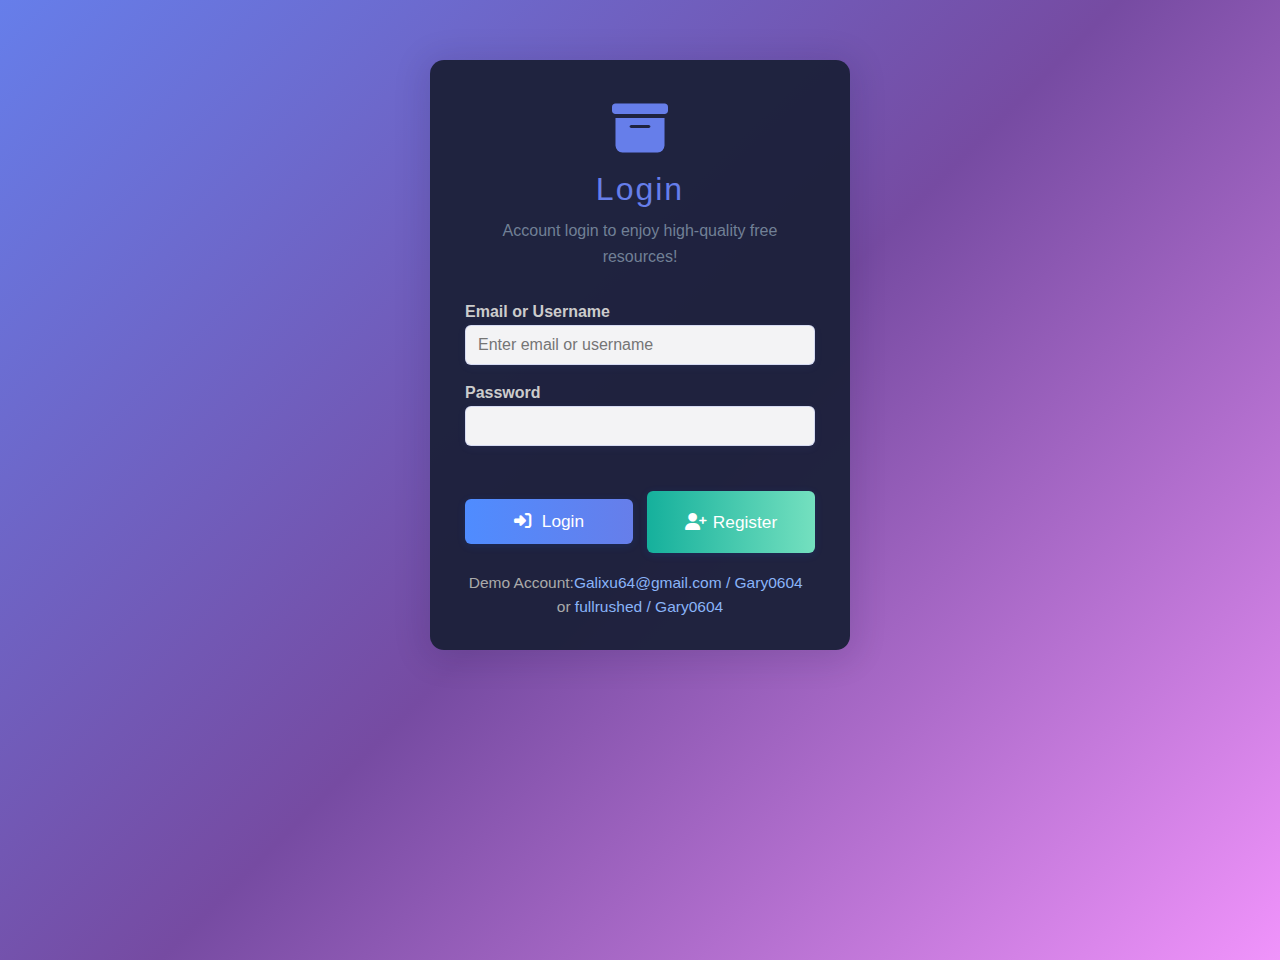
<file: settings.html>
<!DOCTYPE html>
<html lang="zh-CN">
<head>
    <meta charset="UTF-8">
    <meta name="viewport" content="width=device-width, initial-scale=1.0">
    <title>设置 - dragbit</title>
    <link rel="stylesheet" href="https://cdnjs.cloudflare.com/ajax/libs/font-awesome/6.4.0/css/all.min.css">
    <link rel="stylesheet" href="style.css">
    <style>
        .settings-container {
            max-width: 800px;
            margin: 0 auto;
            padding: 40px 20px;
        }
        
        .settings-header {
            background: rgba(26, 26, 46, 0.8);
            border-radius: 15px;
            padding: 40px;
            margin-bottom: 30px;
            text-align: center;
            box-shadow: 0 5px 15px rgba(0, 0, 0, 0.5);
            border: 1px solid rgba(255, 255, 255, 0.1);
            backdrop-filter: blur(10px);
            transition: all 0.3s ease;
        }
        
        .light-theme .settings-header {
            background: rgba(255, 255, 255, 0.95);
            box-shadow: 0 8px 32px rgba(102, 126, 234, 0.12), 0 2px 8px rgba(102, 126, 234, 0.08);
            border: 1.5px solid rgba(102, 126, 234, 0.2);
        }
        
        .settings-section {
            background: rgba(26, 26, 46, 0.8);
            border-radius: 15px;
            padding: 30px;
            margin-bottom: 30px;
            box-shadow: 0 5px 15px rgba(0, 0, 0, 0.5);
            border: 1px solid rgba(255, 255, 255, 0.1);
            backdrop-filter: blur(10px);
            transition: all 0.3s ease;
        }
        
        .light-theme .settings-section {
            background: rgba(255, 255, 255, 0.95);
            box-shadow: 0 8px 32px rgba(102, 126, 234, 0.12), 0 2px 8px rgba(102, 126, 234, 0.08);
            border: 1.5px solid rgba(102, 126, 234, 0.2);
        }
        
        .section-title {
            font-size: 1.5em;
            color: var(--accent-color);
            margin-bottom: 20px;
            padding-bottom: 15px;
            border-bottom: 2px solid rgba(102, 126, 234, 0.3);
        }
        
        .settings-item {
            padding: 20px 0;
            border-bottom: 1px solid rgba(255, 255, 255, 0.1);
        }
        
        .light-theme .settings-item {
            border-bottom: 1px solid rgba(102, 126, 234, 0.2);
        }
        
        .settings-item:last-child {
            border-bottom: none;
        }
        
        .settings-header-row {
            display: flex;
            justify-content: space-between;
            align-items: center;
            margin-bottom: 15px;
        }
        
        .settings-label {
            color: var(--text-primary);
            font-size: 1.1em;
            font-weight: 500;
            display: flex;
            align-items: center;
            gap: 10px;
        }
        
        .settings-value {
            color: var(--text-secondary);
            font-size: 0.95em;
            margin-top: 5px;
        }
        
        .btn-settings-toggle {
            padding: 8px 16px;
            background: rgba(102, 126, 234, 0.2);
            border: 1px solid rgba(102, 126, 234, 0.4);
            color: var(--accent-color);
            border-radius: 6px;
            cursor: pointer;
            font-size: 0.9em;
            transition: all 0.3s ease;
        }
        
        .btn-settings-toggle:hover {
            background: rgba(102, 126, 234, 0.3);
            border-color: rgba(102, 126, 234, 0.6);
        }
        
        .settings-form {
            margin-top: 20px;
            padding-top: 20px;
            border-top: 1px solid rgba(255, 255, 255, 0.1);
        }
        
        .light-theme .settings-form {
            border-top: 1px solid rgba(102, 126, 234, 0.2);
        }
        
        .form-group-settings {
            margin-bottom: 20px;
        }
        
        .form-label-settings {
            display: block;
            color: var(--text-secondary);
            font-size: 0.9em;
            margin-bottom: 8px;
        }
        
        .form-input-settings {
            width: 100%;
            padding: 10px 15px;
            background: var(--bg-input, rgba(26, 26, 46, 0.6));
            border: 2px solid var(--border-color);
            border-radius: 8px;
            color: var(--text-primary);
            font-size: 1em;
            transition: all 0.3s ease;
            display: block;
            visibility: visible;
            opacity: 1;
        }
        
        .form-input-settings option {
            background: var(--bg-card);
            color: var(--text-primary);
            padding: 10px;
        }
        
        .form-input-settings:focus {
            outline: none;
            border-color: var(--accent-color);
            box-shadow: 0 0 10px rgba(102, 126, 234, 0.3);
        }
        
        .settings-form-actions {
            display: flex;
            gap: 10px;
            margin-top: 20px;
        }
        
        .btn-settings-save {
            flex: 1;
            padding: 10px 20px;
            background: linear-gradient(135deg, #667eea 0%, #764ba2 100%);
            color: white;
            border: none;
            border-radius: 8px;
            font-size: 1em;
            cursor: pointer;
            transition: all 0.3s ease;
        }
        
        .btn-settings-save:hover {
            transform: translateY(-2px);
            box-shadow: 0 6px 20px rgba(102, 126, 234, 0.5);
        }
        
        .settings-message {
            padding: 12px;
            border-radius: 8px;
            margin-top: 15px;
            display: none;
        }
        
        .settings-message.success {
            background: rgba(16, 185, 129, 0.2);
            border: 1px solid rgba(16, 185, 129, 0.5);
            color: #10b981;
        }
        
        .settings-message.error {
            background: rgba(239, 68, 68, 0.2);
            border: 1px solid rgba(239, 68, 68, 0.5);
            color: #ef4444;
        }
        
        .top-right-buttons {
            position: fixed;
            top: 20px;
            right: 20px;
            display: flex;
            gap: 10px;
            z-index: 1000;
        }
        
        .btn-top-right {
            padding: 10px 16px;
            background: var(--bg-button, linear-gradient(135deg, #667eea 0%, #764ba2 100%));
            color: white;
            border: none;
            border-radius: 8px;
            font-size: 0.9em;
            cursor: pointer;
            transition: all 0.3s ease;
            box-shadow: 0 4px 12px rgba(102, 126, 234, 0.3);
            text-decoration: none;
            display: inline-flex;
            align-items: center;
            gap: 8px;
        }
        
        .btn-top-right:hover {
            transform: translateY(-2px);
            box-shadow: 0 6px 20px rgba(102, 126, 234, 0.5);
        }
        
        .btn-top-right-secondary {
            background: rgba(255, 255, 255, 0.1);
            border: 1px solid rgba(255, 255, 255, 0.2);
        }
        
        .light-theme .btn-top-right-secondary {
            background: rgba(102, 126, 234, 0.1);
            border: 1px solid rgba(102, 126, 234, 0.3);
            color: var(--accent-color);
        }
    </style>
</head>
<body>
    <div class="top-right-buttons">
        <a href="index.html" class="btn-settings-icon" data-i18n-title="home" title="首页">
            <i class="fas fa-home"></i>
        </a>
        <a href="profile.html" class="btn-settings-icon" data-i18n-title="profile" title="个人中心">
            <i class="fas fa-user"></i>
        </a>
    </div>
    
    <header>
        <div class="container">
            <div style="text-align: center;">
                <h1><i class="fas fa-cog"></i> <span data-i18n="settings">设置</span></h1>
                <p data-i18n="settingsSubtitle">管理你的账户和偏好设置</p>
            </div>
        </div>
    </header>

    <main class="container">
        <div class="settings-container">
            <div class="settings-section" id="passwordSection">
                <div class="settings-header-row">
                    <div>
                        <div class="settings-label">
                            <i class="fas fa-lock"></i> <span data-i18n="changePassword">修改密码</span>
                        </div>
                        <div class="settings-value" data-i18n="changePasswordDesc">更改您的登录密码</div>
                    </div>
                    <button class="btn-settings-toggle" onclick="togglePasswordChange()">
                        <span data-i18n="change">更改</span>
                    </button>
                </div>
                <div class="settings-form" id="passwordChangeForm" style="display: none;">
                    <div class="form-group-settings">
                        <label class="form-label-settings" data-i18n="currentPassword">当前密码</label>
                        <input type="password" class="form-input-settings" id="currentPassword" data-i18n-placeholder="currentPasswordPlaceholder" placeholder="输入当前密码">
                    </div>
                    <div class="form-group-settings">
                        <label class="form-label-settings" data-i18n="newPassword">新密码</label>
                        <input type="password" class="form-input-settings" id="newPassword" data-i18n-placeholder="passwordPlaceholder" placeholder="输入新密码（至少6个字符）">
                    </div>
                    <div class="form-group-settings">
                        <label class="form-label-settings" data-i18n="confirmPassword">确认新密码</label>
                        <input type="password" class="form-input-settings" id="confirmNewPassword" data-i18n-placeholder="confirmPasswordPlaceholder" placeholder="再次输入新密码">
                    </div>
                    <div class="settings-form-actions">
                        <button class="btn-settings-save" onclick="savePassword()">
                            <i class="fas fa-save"></i> <span data-i18n="save">保存</span>
                        </button>
                    </div>
                    <div class="settings-message" id="passwordMessage"></div>
                </div>
            </div>

            <div class="settings-section" id="emailSection">
                <div class="settings-header-row">
                    <div>
                        <div class="settings-label">
                            <i class="fas fa-envelope"></i> <span data-i18n="changeEmail">修改邮箱</span>
                        </div>
                        <div class="settings-value">
                            <span data-i18n="currentEmail">当前邮箱：</span><span id="currentEmailDisplay">-</span>
                        </div>
                    </div>
                    <button class="btn-settings-toggle" onclick="toggleEmailChange()">
                        <span data-i18n="change">更改</span>
                    </button>
                </div>
                <div class="settings-form" id="emailChangeForm" style="display: none;">
                    <div class="form-group-settings">
                        <label class="form-label-settings" data-i18n="newEmail">新邮箱</label>
                        <input type="email" class="form-input-settings" id="newEmail" data-i18n-placeholder="emailPlaceholder" placeholder="输入新邮箱地址">
                    </div>
                    <div class="settings-form-actions">
                        <button class="btn-settings-save" onclick="saveEmail()">
                            <i class="fas fa-save"></i> <span data-i18n="save">保存</span>
                        </button>
                    </div>
                    <div class="settings-message" id="emailMessage"></div>
                </div>
            </div>

            <div class="settings-section" id="languageSection">
                <div class="settings-header-row">
                    <div>
                        <div class="settings-label">
                            <i class="fas fa-language"></i> <span data-i18n="language">语言设置</span>
                        </div>
                        <div class="settings-value">
                            <span data-i18n="currentLanguage">当前语言：</span><span id="currentLanguageDisplay">中文</span>
                            <br>
                            <span style="font-size: 0.85em; color: var(--text-muted);" data-i18n="browserLanguage">浏览器语言：</span><span id="browserLanguageDisplay" style="font-size: 0.85em; color: var(--text-muted);">-</span>
                        </div>
                    </div>
                </div>
                <div class="settings-form">
                    <div class="form-group-settings">
                        <label class="form-label-settings" data-i18n="selectLanguage">选择语言</label>
                        <select class="form-input-settings" id="languageSelect" onchange="handleLanguageSelectChange(this.value)">
                            <option value="zh">中文</option>
                            <option value="en">English</option>
                        </select>
                    </div>
                </div>
            </div>
        </div>
    </main>

    <footer>
        <div class="container">
            <p data-i18n="copyright">© 2024 dragbit优质资源网站 | 用 ❤️ 制作</p>
        </div>
    </footer>

    <script src="theme.js"></script>
    <script src="translations.js"></script>
    <script src="auth.js"></script>
    <script src="settings.js"></script>
    <script>
        function handleLanguageSelectChange(lang) {
            console.log('Language select changed to:', lang);
            if (window.changeLanguageSetting) {
                window.changeLanguageSetting(lang);
            } else if (window.i18n && typeof window.i18n.setLanguage === 'function') {
                window.i18n.setLanguage(lang);
            } else {
                console.error('Language switching function not available');
            }
        }
        
        document.addEventListener('DOMContentLoaded', function() {
            if (!isLoggedIn()) {
                alert('请先登录');
                window.location.href = 'login.html';
                return;
            }
            
            if (window.initSettings) {
                initSettings();
            }
            
            const languageSelect = document.getElementById('languageSelect');
            if (languageSelect) {
                languageSelect.addEventListener('change', function(e) {
                    handleLanguageSelectChange(e.target.value);
                });
            }
        });
    </script>
</body>
</html>
</file>
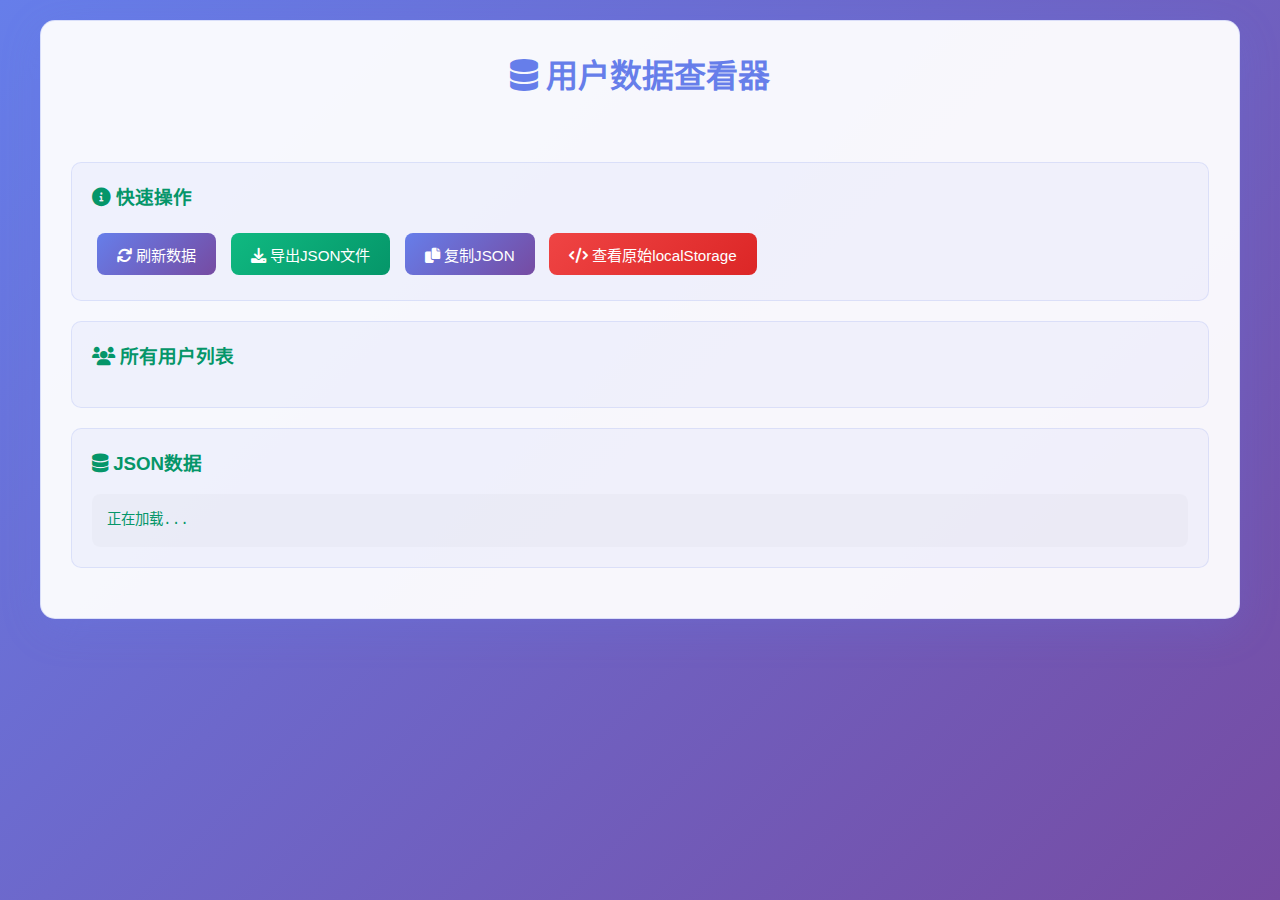
<file: users-viewer.html>
<!DOCTYPE html>
<html lang="zh-CN">
<head>
    <meta charset="UTF-8">
    <meta name="viewport" content="width=device-width, initial-scale=1.0">
    <title>用户数据查看器</title>
    <link rel="stylesheet" href="style.css">
    <link rel="stylesheet" href="https://cdnjs.cloudflare.com/ajax/libs/font-awesome/6.0.0/css/all.min.css">
    <script src="auth.js"></script>
    <style>
        body {
            padding: 20px;
            background: linear-gradient(135deg, #667eea 0%, #764ba2 100%);
            min-height: 100vh;
        }
        
        .viewer-container {
            max-width: 1200px;
            margin: 0 auto;
            background: rgba(26, 26, 46, 0.95);
            border-radius: 15px;
            padding: 30px;
            box-shadow: 0 10px 40px rgba(0, 0, 0, 0.5);
            border: 1px solid rgba(255, 255, 255, 0.1);
        }
        
        .light-theme .viewer-container {
            background: rgba(255, 255, 255, 0.95);
            box-shadow: 0 10px 40px rgba(102, 126, 234, 0.2);
            border: 1px solid rgba(102, 126, 234, 0.2);
        }
        
        h1 {
            color: #667eea;
            text-align: center;
            margin-bottom: 30px;
        }
        
        .light-theme h1 {
            color: var(--accent-color);
        }
        
        .info-section {
            background: rgba(0, 0, 0, 0.2);
            border-radius: 10px;
            padding: 20px;
            margin-bottom: 20px;
            border: 1px solid rgba(255, 255, 255, 0.1);
        }
        
        .light-theme .info-section {
            background: rgba(102, 126, 234, 0.05);
            border: 1px solid rgba(102, 126, 234, 0.15);
        }
        
        .info-section h3 {
            color: #10b981;
            margin-bottom: 15px;
        }
        
        .light-theme .info-section h3 {
            color: #059669;
        }
        
        .data-display {
            background: rgba(0, 0, 0, 0.3);
            border-radius: 8px;
            padding: 15px;
            margin-top: 10px;
            font-family: 'Courier New', monospace;
            font-size: 0.9em;
            color: #10b981;
            max-height: 300px;
            overflow-y: auto;
            white-space: pre-wrap;
            word-wrap: break-word;
        }
        
        .light-theme .data-display {
            background: rgba(0, 0, 0, 0.02);
            color: #059669;
        }
        
        .btn-action {
            padding: 10px 20px;
            background: linear-gradient(135deg, #667eea 0%, #764ba2 100%);
            color: white;
            border: none;
            border-radius: 8px;
            cursor: pointer;
            margin: 5px;
            font-size: 0.95em;
            transition: all 0.3s ease;
        }
        
        .btn-action:hover {
            transform: translateY(-2px);
            box-shadow: 0 4px 15px rgba(102, 126, 234, 0.4);
        }
        
        .btn-secondary {
            background: linear-gradient(135deg, #10b981 0%, #059669 100%);
        }
        
        .btn-danger {
            background: linear-gradient(135deg, #ef4444 0%, #dc2626 100%);
        }
        
        .users-table {
            width: 100%;
            border-collapse: collapse;
            margin-top: 20px;
        }
        
        .users-table th,
        .users-table td {
            padding: 12px;
            text-align: left;
            border-bottom: 1px solid rgba(255, 255, 255, 0.1);
        }
        
        .users-table th {
            background: rgba(102, 126, 234, 0.2);
            color: #667eea;
            font-weight: bold;
        }
        
        .light-theme .users-table th {
            background: rgba(102, 126, 234, 0.1);
            color: var(--accent-color);
        }
        
        .users-table td {
            color: #e0e0e0;
        }
        
        .light-theme .users-table td {
            color: var(--text-primary);
        }
        
        .badge {
            display: inline-block;
            padding: 4px 8px;
            border-radius: 4px;
            font-size: 0.85em;
            font-weight: bold;
        }
        
        .badge-developer {
            background: linear-gradient(135deg, #f59e0b 0%, #d97706 100%);
            color: white;
        }
        
        .badge-user {
            background: rgba(255, 255, 255, 0.2);
            color: #b0b0b0;
        }
        
        .stats {
            display: grid;
            grid-template-columns: repeat(auto-fit, minmax(200px, 1fr));
            gap: 15px;
            margin-bottom: 30px;
        }
        
        .stat-box {
            background: rgba(102, 126, 234, 0.2);
            border-radius: 10px;
            padding: 20px;
            text-align: center;
            border: 1px solid rgba(102, 126, 234, 0.3);
        }
        
        .light-theme .stat-box {
            background: rgba(102, 126, 234, 0.1);
            border: 1px solid rgba(102, 126, 234, 0.2);
        }
        
        .stat-value {
            font-size: 2em;
            color: #667eea;
            font-weight: bold;
            margin-bottom: 5px;
        }
        
        .light-theme .stat-value {
            color: var(--accent-color);
        }
        
        .stat-label {
            color: #b0b0b0;
            font-size: 0.9em;
        }
        
        .light-theme .stat-label {
            color: var(--text-secondary);
        }
    </style>
</head>
<body>
    <div class="viewer-container">
        <h1><i class="fas fa-database"></i> 用户数据查看器</h1>
        
        <div class="stats" id="stats">
        </div>
        
        <div class="info-section">
            <h3><i class="fas fa-info-circle"></i> 快速操作</h3>
            <button class="btn-action" onclick="refreshData()">
                <i class="fas fa-sync"></i> 刷新数据
            </button>
            <button class="btn-action btn-secondary" onclick="exportJSON()">
                <i class="fas fa-download"></i> 导出JSON文件
            </button>
            <button class="btn-action" onclick="copyJSON()">
                <i class="fas fa-copy"></i> 复制JSON
            </button>
            <button class="btn-action btn-danger" onclick="showRawLocalStorage()">
                <i class="fas fa-code"></i> 查看原始localStorage
            </button>
        </div>
        
        <div class="info-section">
            <h3><i class="fas fa-users"></i> 所有用户列表</h3>
            <div id="usersTableContainer"></div>
        </div>
        
        <div class="info-section">
            <h3><i class="fas fa-database"></i> JSON数据</h3>
            <div class="data-display" id="jsonData">正在加载...</div>
        </div>
        
        <div class="info-section" id="localStorageSection" style="display: none;">
            <h3><i class="fas fa-hdd"></i> localStorage原始数据</h3>
            <div class="data-display" id="localStorageData"></div>
        </div>
    </div>
    
    <script src="theme.js"></script>
    <script>
        async function refreshData() {
            console.log('开始刷新数据...');
            
            if (typeof initDefaultUsers === 'function') {
                try {
                    await initDefaultUsers();
                    console.log('用户数据初始化完成');
                } catch (error) {
                    console.error('初始化失败:', error);
                }
            }
            
            loadAllUsers();
            updateStats();
        }
        
        function loadAllUsers() {
            console.log('开始加载用户数据...');
            
            let users = [];
            
            if (typeof getAllUsersSync === 'function') {
                users = getAllUsersSync();
                console.log('通过 getAllUsersSync 获取:', users);
            } else if (window.getAllUsersSync) {
                users = window.getAllUsersSync();
                console.log('通过 window.getAllUsersSync 获取:', users);
            } else {
                console.error('getAllUsersSync 函数未找到');
                try {
                    const userDb = localStorage.getItem('userDatabase');
                    const usersKey = localStorage.getItem('users');
                    console.log('userDatabase:', userDb);
                    console.log('users key:', usersKey);
                    
                    if (userDb) {
                        users = JSON.parse(userDb);
                        console.log('从 userDatabase 解析:', users);
                    } else if (usersKey) {
                        users = JSON.parse(usersKey);
                        console.log('从 users 解析:', users);
                    }
                } catch (e) {
                    console.error('解析用户数据失败:', e);
                }
            }
            
            console.log('最终获取到的用户数据:', users);
            console.log('用户数量:', users.length);
            if (users.length > 0) {
                console.log('第一个用户:', users[0]);
            }
            
            const jsonData = document.getElementById('jsonData');
            if (jsonData) {
                jsonData.textContent = JSON.stringify(users, null, 2);
            }
            
            const tableContainer = document.getElementById('usersTableContainer');
            if (tableContainer && users.length > 0) {
                let tableHTML = '<table class="users-table">';
                tableHTML += '<thead><tr>';
                tableHTML += '<th>ID</th>';
                tableHTML += '<th>用户名</th>';
                tableHTML += '<th>邮箱</th>';
                tableHTML += '<th>密码</th>';
                tableHTML += '<th>注册时间</th>';
                tableHTML += '<th>类型</th>';
                tableHTML += '</tr></thead><tbody>';
                
                users.forEach(user => {
                    const date = user.createdAt ? new Date(user.createdAt).toLocaleString('zh-CN') : '未知';
                    const badge = user.isDeveloper 
                        ? '<span class="badge badge-developer">开发者</span>' 
                        : '<span class="badge badge-user">普通用户</span>';
                    
                    tableHTML += `<tr>`;
                    tableHTML += `<td>${user.id || 'N/A'}</td>`;
                    tableHTML += `<td>${escapeHtml(user.username || 'N/A')}</td>`;
                    tableHTML += `<td>${escapeHtml(user.email || 'N/A')}</td>`;
                    tableHTML += `<td>${escapeHtml(user.password || 'N/A')}</td>`;
                    tableHTML += `<td>${date}</td>`;
                    tableHTML += `<td>${badge}</td>`;
                    tableHTML += `</tr>`;
                });
                
                tableHTML += '</tbody></table>';
                tableContainer.innerHTML = tableHTML;
            } else if (tableContainer) {
                tableContainer.innerHTML = '<p style="color: #b0b0b0; text-align: center; padding: 20px;">暂无用户数据</p>';
            }
        }
        
        function updateStats() {
            let users = [];
            
            if (typeof getAllUsersSync === 'function') {
                users = getAllUsersSync();
            } else if (window.getAllUsersSync) {
                users = window.getAllUsersSync();
            } else {
                try {
                    const userDb = localStorage.getItem('userDatabase');
                    if (userDb) {
                        users = JSON.parse(userDb);
                    } else {
                        const usersKey = localStorage.getItem('users');
                        if (usersKey) {
                            users = JSON.parse(usersKey);
                        }
                    }
                } catch (e) {
                    console.error('更新统计失败:', e);
                }
            }
            
            const statsContainer = document.getElementById('stats');
            
            if (!statsContainer) return;
            
            const totalUsers = users.length;
            const developers = users.filter(u => u.isDeveloper).length;
            const regularUsers = totalUsers - developers;
            
            statsContainer.innerHTML = `
                <div class="stat-box">
                    <div class="stat-value">${totalUsers}</div>
                    <div class="stat-label">总用户数</div>
                </div>
                <div class="stat-box">
                    <div class="stat-value">${developers}</div>
                    <div class="stat-label">开发者</div>
                </div>
                <div class="stat-box">
                    <div class="stat-value">${regularUsers}</div>
                    <div class="stat-label">普通用户</div>
                </div>
            `;
        }
        
        function exportJSON() {
            let users = [];
            
            if (typeof getAllUsersSync === 'function') {
                users = getAllUsersSync();
            } else if (window.getAllUsersSync) {
                users = window.getAllUsersSync();
            } else {
                try {
                    const userDb = localStorage.getItem('userDatabase');
                    if (userDb) {
                        users = JSON.parse(userDb);
                    } else {
                        const usersKey = localStorage.getItem('users');
                        if (usersKey) {
                            users = JSON.parse(usersKey);
                        }
                    }
                } catch (e) {
                    console.error('导出失败:', e);
                }
            }
            
            const jsonString = JSON.stringify(users, null, 2);
            const blob = new Blob([jsonString], { type: 'application/json' });
            const url = URL.createObjectURL(blob);
            const a = document.createElement('a');
            a.href = url;
            a.download = 'users-' + new Date().getTime() + '.json';
            document.body.appendChild(a);
            a.click();
            document.body.removeChild(a);
            URL.revokeObjectURL(url);
            alert('用户数据已导出！');
        }
        
        function copyJSON() {
            let users = [];
            
            if (typeof getAllUsersSync === 'function') {
                users = getAllUsersSync();
            } else if (window.getAllUsersSync) {
                users = window.getAllUsersSync();
            } else {
                try {
                    const userDb = localStorage.getItem('userDatabase');
                    if (userDb) {
                        users = JSON.parse(userDb);
                    } else {
                        const usersKey = localStorage.getItem('users');
                        if (usersKey) {
                            users = JSON.parse(usersKey);
                        }
                    }
                } catch (e) {
                    console.error('复制失败:', e);
                }
            }
            
            const jsonString = JSON.stringify(users, null, 2);
            
            if (navigator.clipboard && navigator.clipboard.writeText) {
                navigator.clipboard.writeText(jsonString).then(function() {
                    alert('JSON数据已复制到剪贴板！');
                }).catch(function(err) {
                    console.error('复制失败:', err);
                    fallbackCopy(jsonString);
                });
            } else {
                fallbackCopy(jsonString);
            }
        }
        
        function fallbackCopy(text) {
            const textArea = document.createElement('textarea');
            textArea.value = text;
            textArea.style.position = 'fixed';
            textArea.style.opacity = '0';
            document.body.appendChild(textArea);
            textArea.select();
            try {
                document.execCommand('copy');
                alert('JSON数据已复制到剪贴板！');
            } catch (err) {
                alert('复制失败，请手动选择并复制');
            }
            document.body.removeChild(textArea);
        }
        
        function showRawLocalStorage() {
            const section = document.getElementById('localStorageSection');
            const display = document.getElementById('localStorageData');
            
            if (!section || !display) return;
            
            const allData = {};
            for (let i = 0; i < localStorage.length; i++) {
                const key = localStorage.key(i);
                try {
                    const value = localStorage.getItem(key);
                    if (key === 'userDatabase' || key === 'users') {
                        try {
                            allData[key] = JSON.parse(value);
                        } catch (e) {
                            allData[key] = value;
                        }
                    } else {
                        allData[key] = value;
                    }
                } catch (e) {
                    allData[key] = '[无法读取]';
                }
            }
            
            display.textContent = JSON.stringify(allData, null, 2);
            section.style.display = 'block';
        }
        
        function updateDebugInfo() {
            const debugInfo = document.getElementById('debugInfo');
            if (!debugInfo) return;
            
            let info = {
                timestamp: new Date().toLocaleString('zh-CN'),
                functions: {
                    getAllUsersSync: typeof getAllUsersSync !== 'undefined',
                    windowGetAllUsersSync: typeof window.getAllUsersSync !== 'undefined',
                    initDefaultUsers: typeof initDefaultUsers !== 'undefined',
                    registerUser: typeof registerUser !== 'undefined'
                },
                localStorage: {
                    userDatabase: localStorage.getItem('userDatabase') ? '存在' : '不存在',
                    users: localStorage.getItem('users') ? '存在' : '不存在',
                    currentUser: localStorage.getItem('currentUser') ? '存在' : '不存在'
                },
                userCount: {
                    userDatabase: (() => {
                        try {
                            const data = localStorage.getItem('userDatabase');
                            return data ? JSON.parse(data).length : 0;
                        } catch (e) {
                            return '解析失败';
                        }
                    })(),
                    users: (() => {
                        try {
                            const data = localStorage.getItem('users');
                            return data ? JSON.parse(data).length : 0;
                        } catch (e) {
                            return '解析失败';
                        }
                    })()
                },
                actualUsers: (() => {
                    try {
                        const userDb = localStorage.getItem('userDatabase');
                        if (userDb) {
                            return JSON.parse(userDb);
                        }
                        const usersKey = localStorage.getItem('users');
                        if (usersKey) {
                            return JSON.parse(usersKey);
                        }
                        return [];
                    } catch (e) {
                        return { error: e.message };
                    }
                })()
            };
            
            debugInfo.textContent = JSON.stringify(info, null, 2);
        }
        
        function escapeHtml(text) {
            const div = document.createElement('div');
            div.textContent = text;
            return div.innerHTML;
        }
        
        document.addEventListener('DOMContentLoaded', function() {
            console.log('页面加载完成，开始加载用户数据...');
            console.log('auth.js 是否已加载:', typeof getAllUsersSync !== 'undefined');
            console.log('initDefaultUsers 是否可用:', typeof initDefaultUsers !== 'undefined');
            
            setTimeout(async function() {
                if (typeof initDefaultUsers === 'function') {
                    try {
                        console.log('开始初始化用户数据...');
                        await initDefaultUsers();
                        console.log('用户数据初始化完成');
                    } catch (error) {
                        console.error('初始化失败:', error);
                    }
                } else {
                    console.warn('initDefaultUsers 函数不可用，直接读取 localStorage');
                }
                
                console.log('当前 localStorage userDatabase:', localStorage.getItem('userDatabase'));
                console.log('当前 localStorage users:', localStorage.getItem('users'));
                
                loadAllUsers();
                updateStats();
                updateDebugInfo();
            }, 800);
        });
    </script>
</body>
</html>
</file>
<file: style.css>
/* 全局样式 */
* {
    margin: 0;
    padding: 0;
    box-sizing: border-box;
}

/* 主题色系统变量 */
:root {
    /* 深色主题（默认） */
    --bg-primary: linear-gradient(135deg, #1a1a2e 0%, #16213e 50%, #0f3460 100%);
    --bg-secondary: rgba(26, 26, 46, 0.9);
    --bg-card: rgba(26, 26, 46, 0.8);
    --text-primary: #e0e0e0;
    --text-secondary: #b0b0b0;
    --text-muted: #888;
    --border-color: rgba(255, 255, 255, 0.1);
    --shadow: rgba(0, 0, 0, 0.5);
    --accent-color: #667eea;
    --accent-hover: #764ba2;
}

/* 浅色主题 - 现代化设计 */
.light-theme {
    --bg-primary: linear-gradient(135deg, #667eea 0%, #764ba2 50%, #f093fb 100%);
    --bg-secondary: rgba(255, 255, 255, 0.98);
    --bg-card: rgba(255, 255, 255, 0.95);
    --text-primary: #1a202c;
    --text-secondary: #2d3748;
    --text-muted: #718096;
    --border-color: rgba(102, 126, 234, 0.2);
    --shadow: rgba(102, 126, 234, 0.15);
    --accent-color: #667eea;
    --accent-hover: #764ba2;
    --bg-input: rgba(255, 255, 255, 0.9);
    --bg-button: linear-gradient(135deg, #667eea 0%, #764ba2 100%);
    --bg-button-hover: linear-gradient(135deg, #764ba2 0%, #667eea 100%);
}

body {
    font-family: -apple-system, BlinkMacSystemFont, 'Segoe UI', 'Microsoft YaHei', Arial, sans-serif;
    line-height: 1.6;
    color: var(--text-primary);
    background: var(--bg-primary);
    min-height: 100vh;
    transition: background 0.3s ease, color 0.3s ease;
}

.container {
    max-width: 1200px;
    margin: 0 auto;
    padding: 0 20px;
}

/* 头部样式 */
header {
    background: var(--bg-secondary);
    padding: 30px 0;
    text-align: center;
    box-shadow: 0 2px 10px var(--shadow);
    border-bottom: 1px solid var(--border-color);
    transition: background 0.3s ease, box-shadow 0.3s ease, border-color 0.3s ease;
}

/* 用户信息区域 */
.user-info {
    display: flex;
    align-items: center;
    justify-content: center;
    gap: 20px;
    margin-bottom: 20px;
}

.avatar {
    width: 80px;
    height: 80px;
    border-radius: 50%;
    border: 3px solid rgba(102, 126, 234, 0.5);
    object-fit: cover;
    box-shadow: 0 4px 15px rgba(102, 126, 234, 0.3);
}

.user-name {
    font-size: 1.8em;
    color: #667eea;
    font-weight: bold;
}

header h1 {
    font-size: 2.5em;
    color: #667eea;
    margin-bottom: 10px;
}

header p {
    font-size: 1.2em;
    color: var(--text-secondary);
}

.light-theme header p {
    color: var(--text-secondary);
}

/* 主要内容区域 */
main {
    padding: 40px 0;
}

/* 搜索和筛选区域 */
.search-filter-section {
    margin-bottom: 40px;
}

.search-box {
    position: relative;
    max-width: 600px;
    margin: 0 auto 30px;
}

.search-input {
    width: 100%;
    padding: 15px 50px 15px 20px;
    font-size: 1.1em;
    background: var(--bg-input, rgba(26, 26, 46, 0.8));
    border: 2px solid var(--border-color);
    border-radius: 30px;
    color: var(--text-primary);
    transition: all 0.3s ease;
    backdrop-filter: blur(10px);
}

.search-input:focus {
    outline: none;
    border-color: var(--accent-color);
    box-shadow: 0 0 20px var(--shadow);
}

.search-input::placeholder {
    color: var(--text-muted);
}

.light-theme .search-input {
    background: rgba(255, 255, 255, 0.95);
    box-shadow: 0 4px 20px rgba(102, 126, 234, 0.1);
}

.light-theme .search-input:focus {
    box-shadow: 0 0 30px rgba(102, 126, 234, 0.25);
}

.search-icon {
    position: absolute;
    right: 20px;
    top: 50%;
    transform: translateY(-50%);
    font-size: 1.2em;
    pointer-events: none;
}

/* 分类筛选按钮 */
.filter-tabs {
    display: flex;
    justify-content: center;
    flex-wrap: wrap;
    gap: 15px;
}

.filter-btn {
    padding: 10px 25px;
    background: var(--bg-card);
    border: 2px solid var(--border-color);
    border-radius: 25px;
    color: var(--text-secondary);
    font-size: 1em;
    cursor: pointer;
    transition: all 0.3s ease;
    backdrop-filter: blur(10px);
}

.filter-btn:hover {
    background: rgba(102, 126, 234, 0.1);
    border-color: var(--accent-color);
    color: var(--accent-color);
    transform: translateY(-2px);
    box-shadow: 0 4px 12px var(--shadow);
}

.filter-btn.active {
    background: var(--bg-button, linear-gradient(135deg, #667eea 0%, #764ba2 100%));
    border-color: var(--accent-color);
    color: white;
    box-shadow: 0 4px 15px rgba(102, 126, 234, 0.4);
}

.light-theme .filter-btn {
    background: rgba(255, 255, 255, 0.9);
    box-shadow: 0 2px 8px rgba(102, 126, 234, 0.1);
}

.light-theme .filter-btn:hover {
    background: rgba(102, 126, 234, 0.15);
    box-shadow: 0 4px 16px rgba(102, 126, 234, 0.2);
}

.light-theme .filter-btn.active {
    box-shadow: 0 6px 20px rgba(102, 126, 234, 0.3);
}

/* 资源容器 */
.resources-container {
    margin-top: 30px;
}

.resources-list {
    display: flex;
    flex-direction: column;
    gap: 20px;
}

/* 资源卡片 */
.resource-card {
    background: var(--bg-card);
    border-radius: 15px;
    padding: 25px;
    display: flex;
    align-items: center;
    gap: 25px;
    box-shadow: 0 5px 15px var(--shadow);
    border: 1px solid var(--border-color);
    transition: all 0.3s ease;
    backdrop-filter: blur(10px);
}

.resource-card:hover {
    transform: translateY(-3px);
    box-shadow: 0 10px 25px var(--shadow);
    border-color: var(--accent-color);
}

.light-theme .resource-card {
    background: rgba(255, 255, 255, 0.95);
    box-shadow: 0 4px 20px rgba(102, 126, 234, 0.12);
}

.light-theme .resource-card:hover {
    box-shadow: 0 8px 30px rgba(102, 126, 234, 0.2);
}

.resource-icon {
    font-size: 3.5em;
    min-width: 80px;
    text-align: center;
}

.resource-info {
    flex: 1;
}

.resource-name {
    font-size: 1.5em;
    color: var(--accent-color);
    margin-bottom: 10px;
}

.resource-description {
    color: var(--text-secondary);
    margin-bottom: 15px;
    line-height: 1.6;
}

.resource-meta {
    display: flex;
    gap: 20px;
    font-size: 0.9em;
    color: var(--text-muted);
}

.resource-size,
.resource-format {
    display: inline-flex;
    align-items: center;
    gap: 5px;
}

.resource-actions {
    display: flex;
    align-items: center;
}

/* 下载按钮 */
.download-btn {
    padding: 12px 30px;
    background: linear-gradient(135deg, #667eea 0%, #764ba2 100%);
    color: white;
    border: none;
    border-radius: 25px;
    font-size: 1em;
    cursor: pointer;
    display: flex;
    align-items: center;
    gap: 8px;
    transition: all 0.3s ease;
    box-shadow: 0 4px 15px rgba(102, 126, 234, 0.3);
}

.download-btn:hover {
    transform: scale(1.05);
    box-shadow: 0 6px 20px rgba(102, 126, 234, 0.5);
}

.download-btn:active {
    transform: scale(0.98);
}

/* 访问网站按钮 */
.visit-btn {
    padding: 12px 30px;
    background: linear-gradient(135deg, #10b981 0%, #059669 100%);
    color: white;
    border: none;
    border-radius: 25px;
    font-size: 1em;
    cursor: pointer;
    display: flex;
    align-items: center;
    gap: 8px;
    transition: all 0.3s ease;
    box-shadow: 0 4px 15px rgba(16, 185, 129, 0.3);
}

.visit-btn:hover {
    transform: scale(1.05);
    box-shadow: 0 6px 20px rgba(16, 185, 129, 0.5);
}

.visit-btn:active {
    transform: scale(0.98);
}

/* 无结果提示 */
.no-results {
    text-align: center;
    padding: 60px 20px;
    color: #888;
    font-size: 1.2em;
}

.no-results.hidden {
    display: none;
}

/* 下载通知 */
.download-notification {
    position: fixed;
    bottom: 30px;
    right: 30px;
    background: rgba(26, 26, 46, 0.95);
    color: #667eea;
    padding: 15px 25px;
    border-radius: 10px;
    box-shadow: 0 5px 20px rgba(0, 0, 0, 0.5);
    border: 1px solid rgba(102, 126, 234, 0.5);
    opacity: 0;
    transform: translateY(20px);
    transition: all 0.3s ease;
    z-index: 1000;
}

.download-notification.show {
    opacity: 1;
    transform: translateY(0);
}

/* 页脚样式 */
footer {
    background: rgba(0, 0, 0, 0.9);
    color: #b0b0b0;
    text-align: center;
    padding: 30px 0;
    margin-top: 60px;
    border-top: 1px solid rgba(255, 255, 255, 0.1);
}

footer p {
    font-size: 1.1em;
}

/* 响应式设计 */
@media (max-width: 768px) {
    header h1 {
        font-size: 1.8em;
    }
    
    .user-info {
        flex-direction: column;
    }
    
    .user-name {
        font-size: 1.5em;
    }
    
    .resource-card {
        flex-direction: column;
        text-align: center;
        padding: 20px;
    }
    
    .resource-icon {
        min-width: auto;
    }
    
    .resource-meta {
        justify-content: center;
        flex-wrap: wrap;
    }
    
    .download-btn {
        width: 100%;
        justify-content: center;
    }
    
    .filter-tabs {
        gap: 10px;
    }
    
    .filter-btn {
        padding: 8px 20px;
        font-size: 0.9em;
    }
    
    .download-notification {
        right: 10px;
        bottom: 10px;
        left: 10px;
        right: 10px;
    }
}

/* 评论模态框 */
.comment-modal {
    position: fixed;
    top: 0;
    left: 0;
    width: 100%;
    height: 100%;
    background: rgba(0, 0, 0, 0.8);
    display: flex;
    justify-content: center;
    align-items: center;
    z-index: 2000;
    padding: 20px;
}

.comment-modal.hidden {
    display: none;
}

.comment-modal-content {
    background: rgba(26, 26, 46, 0.95);
    border-radius: 15px;
    width: 100%;
    max-width: 600px;
    max-height: 80vh;
    display: flex;
    flex-direction: column;
    box-shadow: 0 10px 40px rgba(0, 0, 0, 0.5);
    border: 1px solid rgba(255, 255, 255, 0.1);
}

.comment-modal-header {
    display: flex;
    justify-content: space-between;
    align-items: center;
    padding: 20px 25px;
    border-bottom: 1px solid rgba(255, 255, 255, 0.1);
}

.comment-modal-header h3 {
    color: #667eea;
    font-size: 1.5em;
    margin: 0;
}

.comment-modal-close {
    background: transparent;
    border: none;
    color: #b0b0b0;
    font-size: 2em;
    cursor: pointer;
    padding: 0;
    width: 30px;
    height: 30px;
    display: flex;
    align-items: center;
    justify-content: center;
    transition: all 0.3s ease;
}

.comment-modal-close:hover {
    color: #ef4444;
    transform: rotate(90deg);
}

.comment-modal-body {
    padding: 25px;
    overflow-y: auto;
    flex: 1;
}

.comments-list {
    margin-bottom: 20px;
}

.comment-item {
    background: rgba(26, 26, 46, 0.6);
    padding: 15px;
    border-radius: 10px;
    margin-bottom: 15px;
    border: 1px solid rgba(255, 255, 255, 0.1);
}

.comment-author {
    display: flex;
    align-items: center;
    gap: 10px;
    margin-bottom: 10px;
}

.comment-author-name {
    color: #667eea;
    font-weight: bold;
}

.comment-author-badge {
    background: linear-gradient(135deg, #10b981 0%, #059669 100%);
    color: white;
    padding: 2px 8px;
    border-radius: 4px;
    font-size: 0.75em;
}

.comment-time {
    color: #888;
    font-size: 0.85em;
    margin-left: auto;
}

.comment-text {
    color: #e0e0e0;
    line-height: 1.6;
    margin-top: 10px;
}

.comment-form {
    margin-top: 20px;
}

.comment-input {
    width: 100%;
    padding: 12px;
    background: rgba(26, 26, 46, 0.6);
    border: 2px solid rgba(255, 255, 255, 0.1);
    border-radius: 8px;
    color: #e0e0e0;
    font-size: 1em;
    font-family: inherit;
    resize: vertical;
}

.comment-input:focus {
    outline: none;
    border-color: #667eea;
    box-shadow: 0 0 10px rgba(102, 126, 234, 0.3);
}

.comment-login-prompt {
    text-align: center;
    padding: 40px 20px;
    color: #888;
}

/* 资源上传者信息 */
.resource-author {
    display: flex;
    align-items: center;
    gap: 8px;
    margin-top: 10px;
    font-size: 0.85em;
    color: #888;
}

.resource-author-label {
    color: #b0b0b0;
}

.resource-author-name {
    color: #667eea;
}

.resource-actions-with-comment {
    display: flex;
    flex-direction: column;
    gap: 10px;
    align-items: stretch;
}

.comment-btn {
    padding: 8px 20px;
    background: rgba(102, 126, 234, 0.2);
    color: #667eea;
    border: 1px solid rgba(102, 126, 234, 0.3);
    border-radius: 8px;
    cursor: pointer;
    transition: all 0.3s ease;
    font-size: 0.9em;
    display: flex;
    align-items: center;
    justify-content: center;
    gap: 5px;
}

.comment-btn:hover {
    background: rgba(102, 126, 234, 0.3);
    border-color: rgba(102, 126, 234, 0.5);
}

.comment-count {
    background: rgba(102, 126, 234, 0.3);
    padding: 2px 6px;
    border-radius: 10px;
    font-size: 0.8em;
}

/* 资源标签 */
.resource-tags {
    margin-top: 10px;
    display: flex;
    flex-wrap: wrap;
    gap: 8px;
}

.resource-tag {
    background: rgba(102, 126, 234, 0.2);
    color: #667eea;
    padding: 4px 12px;
    border-radius: 15px;
    font-size: 0.85em;
    border: 1px solid rgba(102, 126, 234, 0.3);
}

/* 资源详情模态框 */
.resource-detail-modal {
    position: fixed;
    top: 0;
    left: 0;
    width: 100%;
    height: 100%;
    background: rgba(0, 0, 0, 0.9);
    display: flex;
    justify-content: center;
    align-items: center;
    z-index: 3000;
    padding: 20px;
    overflow-y: auto;
}

.resource-detail-modal.hidden {
    display: none;
}

.resource-detail-content {
    background: rgba(26, 26, 46, 0.95);
    border-radius: 15px;
    width: 100%;
    max-width: 900px;
    max-height: 90vh;
    display: flex;
    flex-direction: column;
    box-shadow: 0 10px 40px rgba(0, 0, 0, 0.5);
    border: 1px solid rgba(255, 255, 255, 0.1);
}

.resource-detail-header {
    padding: 25px 30px;
    border-bottom: 1px solid rgba(255, 255, 255, 0.1);
    display: flex;
    justify-content: space-between;
    align-items: center;
    flex-shrink: 0;
}

.resource-detail-title {
    font-size: 2em;
    color: #667eea;
    margin: 0;
}

.resource-detail-close {
    background: transparent;
    border: none;
    color: #b0b0b0;
    font-size: 2em;
    cursor: pointer;
    padding: 0;
    width: 35px;
    height: 35px;
    display: flex;
    align-items: center;
    justify-content: center;
    transition: all 0.3s ease;
    border-radius: 50%;
}

.resource-detail-close:hover {
    color: #ef4444;
    background: rgba(239, 68, 68, 0.1);
    transform: rotate(90deg);
}

.resource-detail-body {
    padding: 30px;
    overflow-y: auto;
    flex: 1;
}

.resource-detail-gallery {
    margin-bottom: 30px;
}

.resource-detail-images {
    display: grid;
    grid-template-columns: repeat(auto-fit, minmax(200px, 1fr));
    gap: 15px;
    margin-top: 15px;
}

.resource-detail-image {
    border-radius: 10px;
    overflow: hidden;
    border: 2px solid rgba(255, 255, 255, 0.1);
    cursor: pointer;
    transition: all 0.3s ease;
}

.resource-detail-image:hover {
    transform: scale(1.05);
    border-color: rgba(102, 126, 234, 0.5);
}

.resource-detail-image img {
    width: 100%;
    height: 200px;
    object-fit: cover;
    display: block;
}

.resource-detail-videos {
    margin-bottom: 30px;
}

.resource-detail-video {
    margin-top: 15px;
    border-radius: 10px;
    overflow: hidden;
    border: 2px solid rgba(255, 255, 255, 0.1);
}

.resource-detail-video video,
.resource-detail-video iframe {
    width: 100%;
    height: 400px;
    border: none;
}

.resource-detail-section {
    margin-bottom: 25px;
}

.resource-detail-section-title {
    font-size: 1.3em;
    color: #667eea;
    margin-bottom: 15px;
    padding-bottom: 10px;
    border-bottom: 2px solid rgba(102, 126, 234, 0.3);
}

.resource-detail-text {
    color: #e0e0e0;
    line-height: 1.8;
    font-size: 1.05em;
    white-space: pre-wrap;
}

.resource-detail-tags {
    display: flex;
    flex-wrap: wrap;
    gap: 10px;
    margin-top: 15px;
}

.resource-detail-tag {
    background: rgba(102, 126, 234, 0.2);
    color: #667eea;
    padding: 8px 15px;
    border-radius: 20px;
    font-size: 0.95em;
    border: 1px solid rgba(102, 126, 234, 0.3);
}

.resource-detail-info {
    display: grid;
    grid-template-columns: repeat(auto-fit, minmax(150px, 1fr));
    gap: 15px;
    margin-top: 20px;
}

.resource-detail-info-item {
    background: rgba(26, 26, 46, 0.6);
    padding: 15px;
    border-radius: 10px;
    border: 1px solid rgba(255, 255, 255, 0.1);
}

.resource-detail-info-label {
    color: #888;
    font-size: 0.9em;
    margin-bottom: 5px;
}

.resource-detail-info-value {
    color: #667eea;
    font-weight: bold;
    font-size: 1.1em;
}

.resource-detail-actions {
    display: flex;
    gap: 15px;
    margin-top: 30px;
    padding-top: 25px;
    border-top: 1px solid rgba(255, 255, 255, 0.1);
}

@media (max-width: 768px) {
    .resource-detail-content {
        max-height: 95vh;
    }
    
    .resource-detail-header {
        padding: 20px;
    }
    
    .resource-detail-title {
        font-size: 1.5em;
    }
    
    .resource-detail-body {
        padding: 20px;
    }
    
    .resource-detail-images {
        grid-template-columns: 1fr;
    }
    
    .resource-detail-actions {
        flex-direction: column;
    }
}

/* 登录要求提示样式 */
.login-required-container {
    display: flex;
    justify-content: center;
    align-items: center;
    min-height: 60vh;
    padding: 40px 20px;
}

.login-required-box {
    background: rgba(26, 26, 46, 0.8);
    border-radius: 20px;
    padding: 50px 40px;
    text-align: center;
    max-width: 500px;
    width: 100%;
    border: 1px solid rgba(255, 255, 255, 0.1);
    box-shadow: 0 10px 40px rgba(0, 0, 0, 0.3);
}

.login-required-box h2 {
    color: #667eea;
    font-size: 2em;
    margin: 0 0 10px 0;
}

.login-required-icon {
    margin-bottom: 20px;
}
</file>
